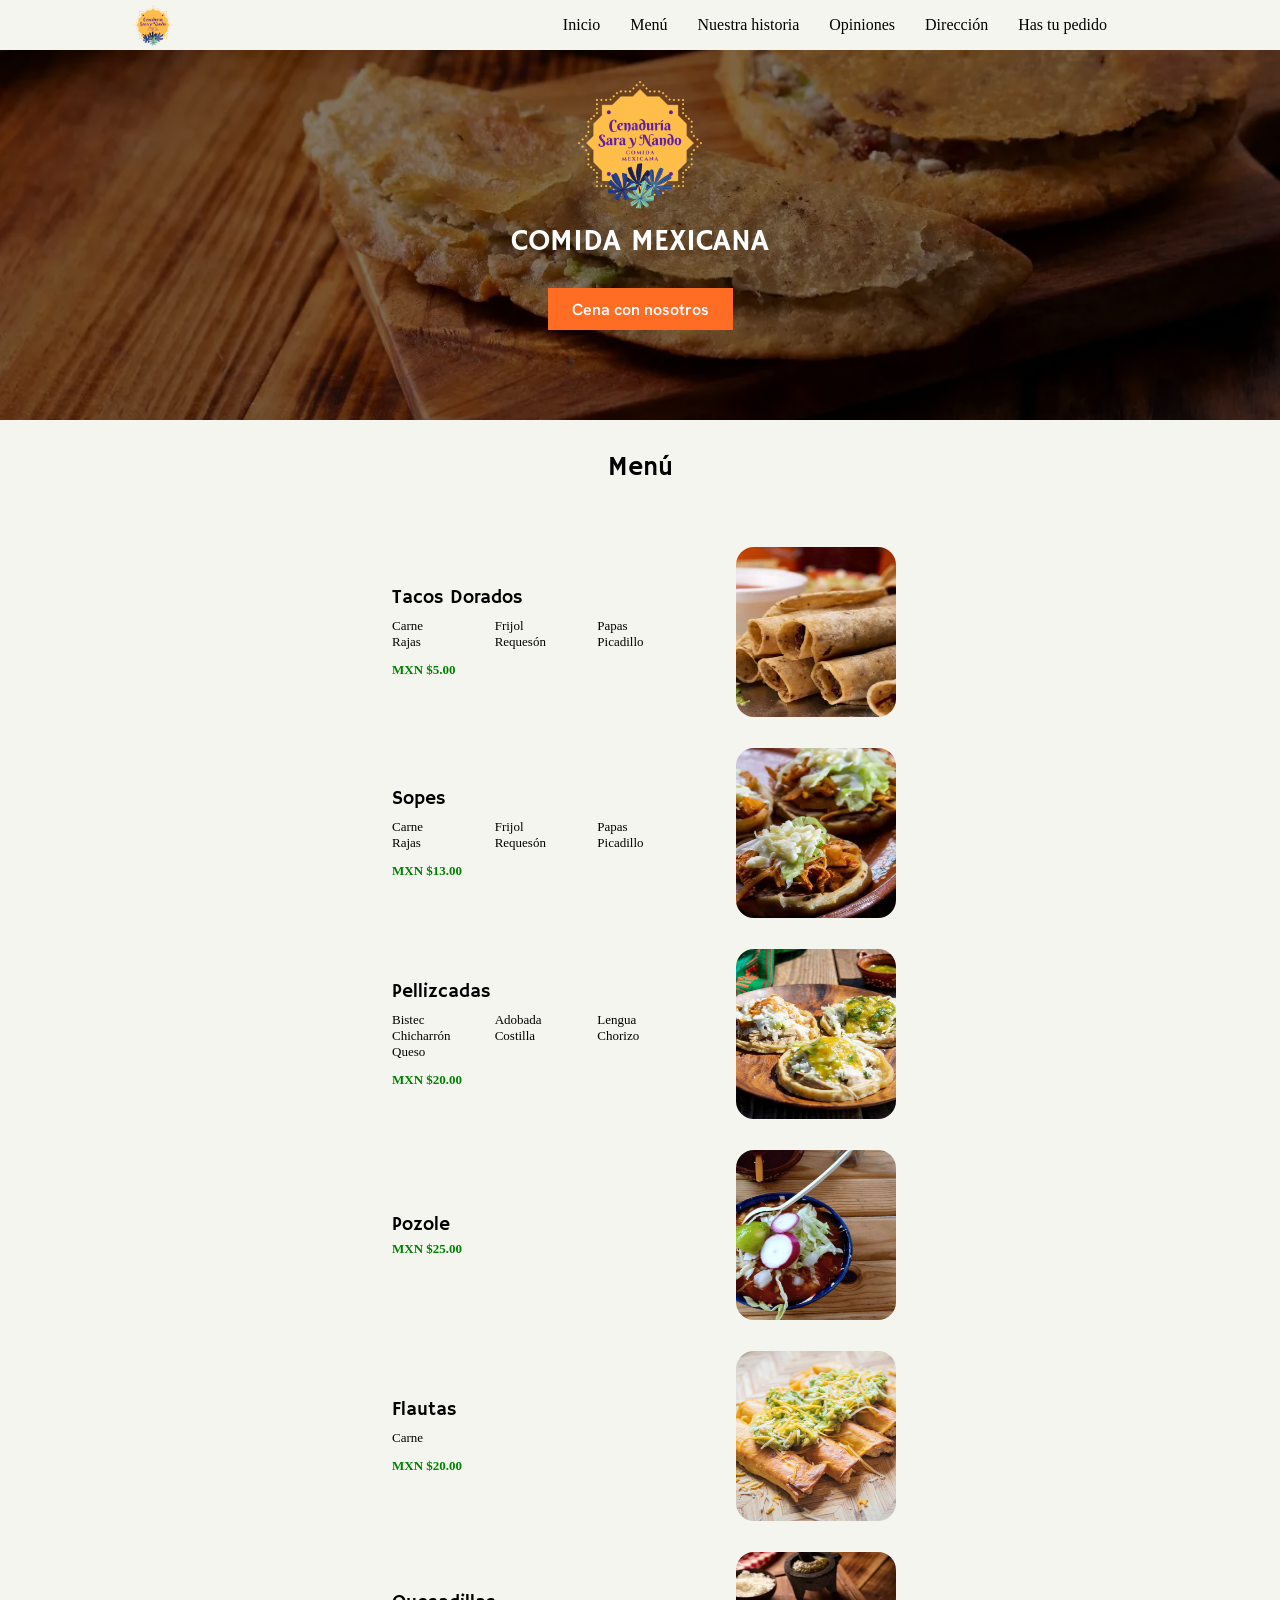
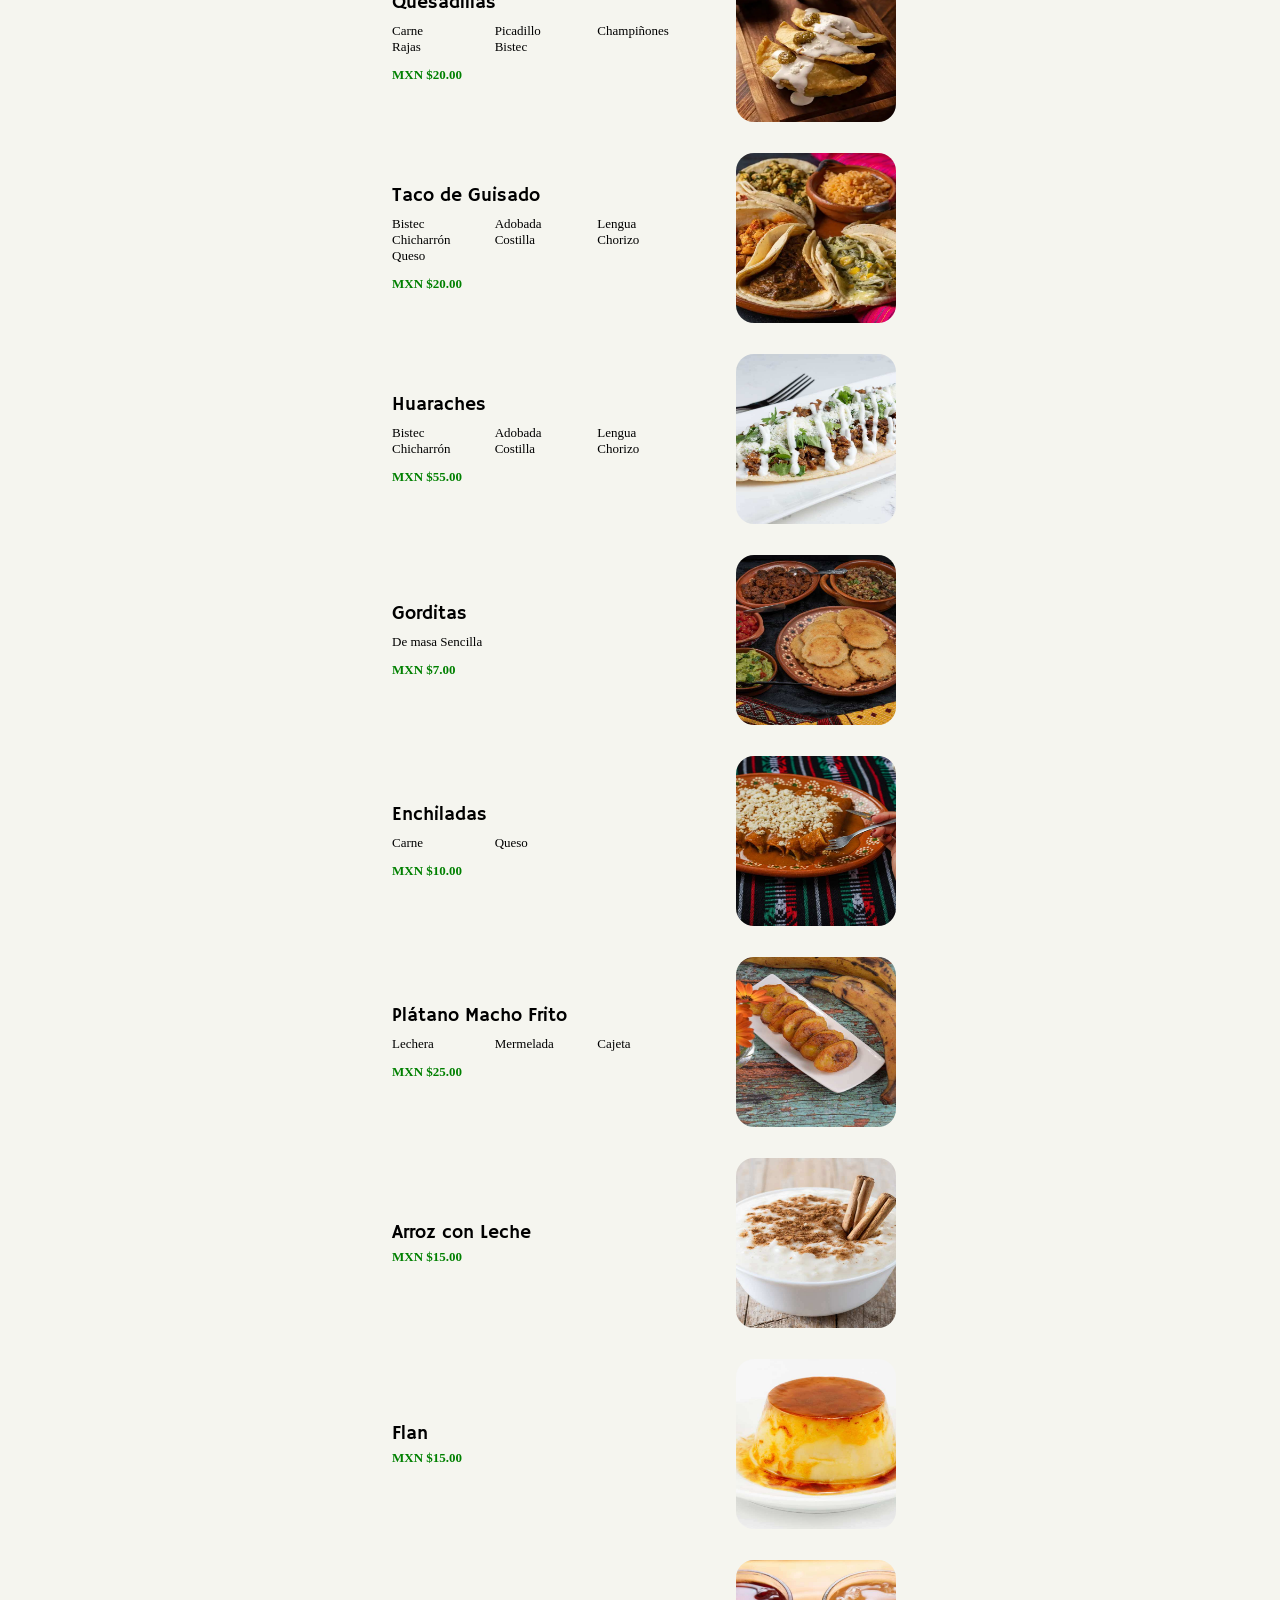
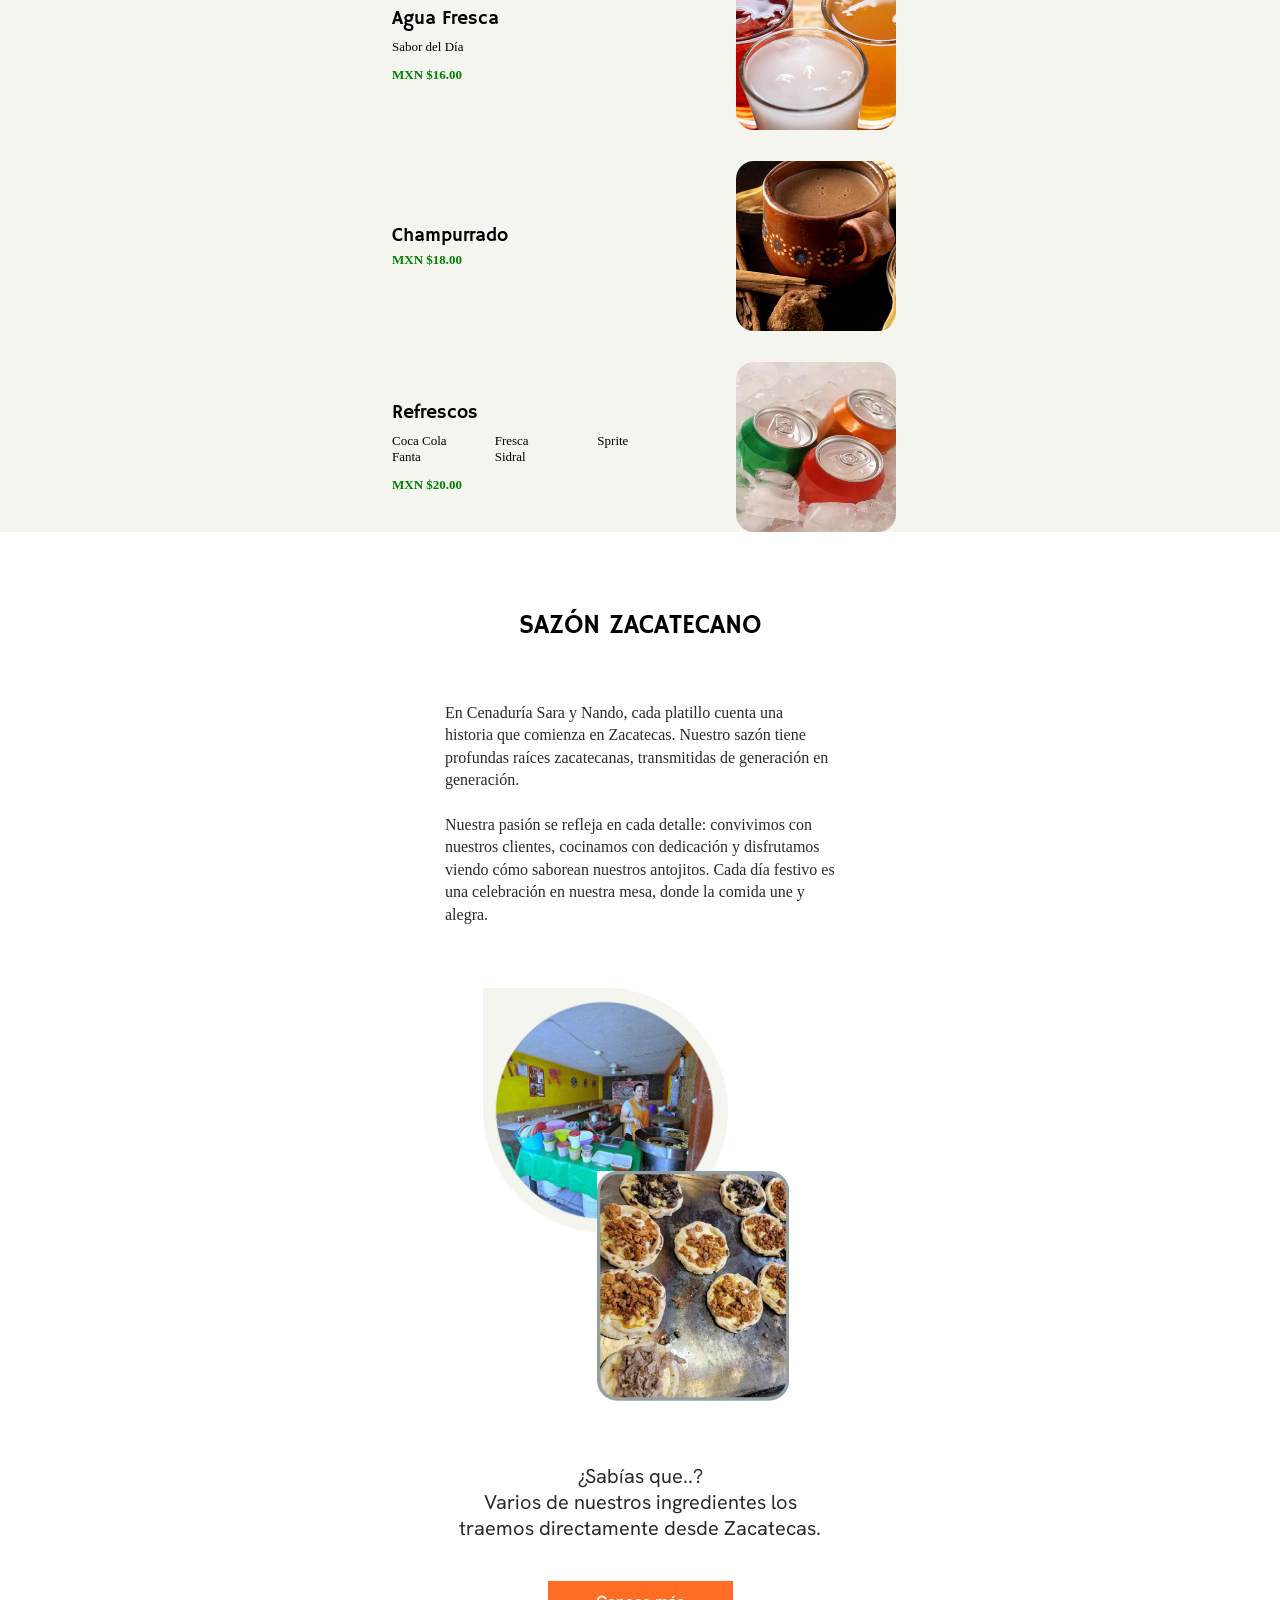
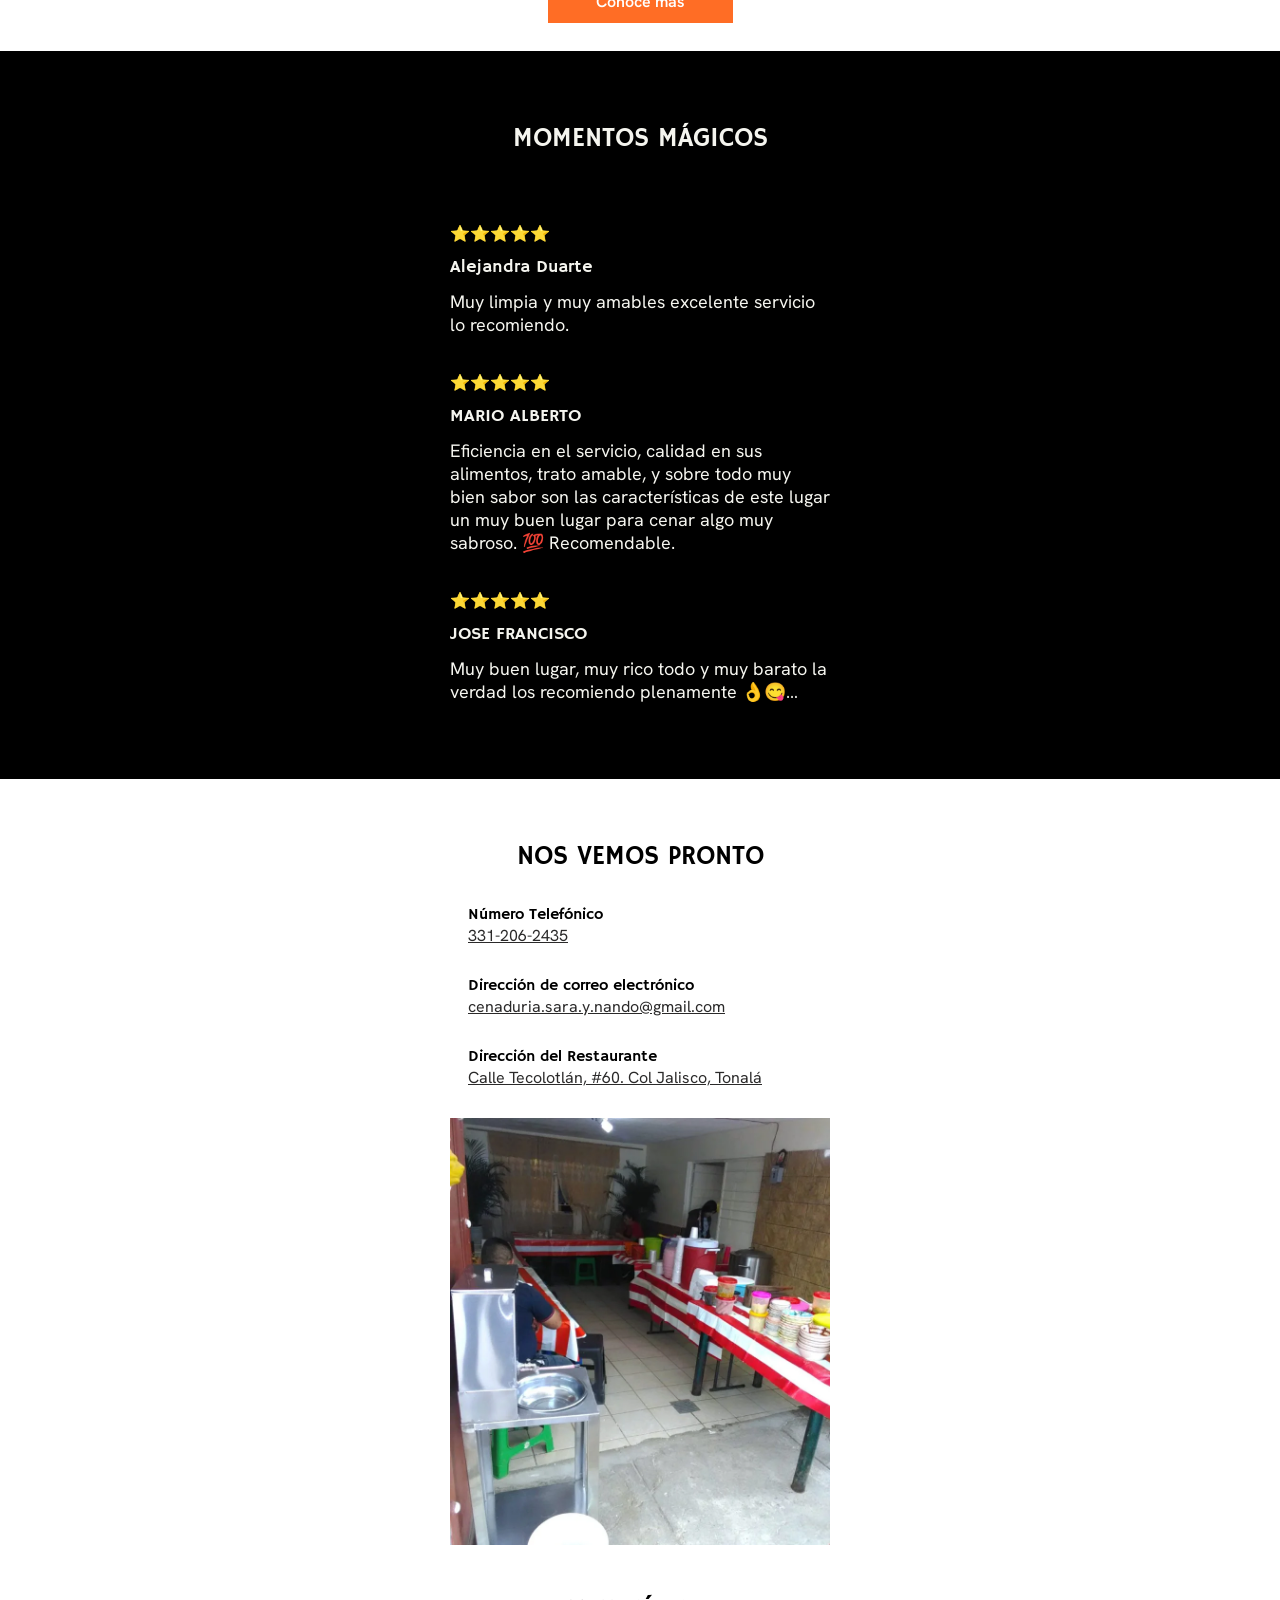
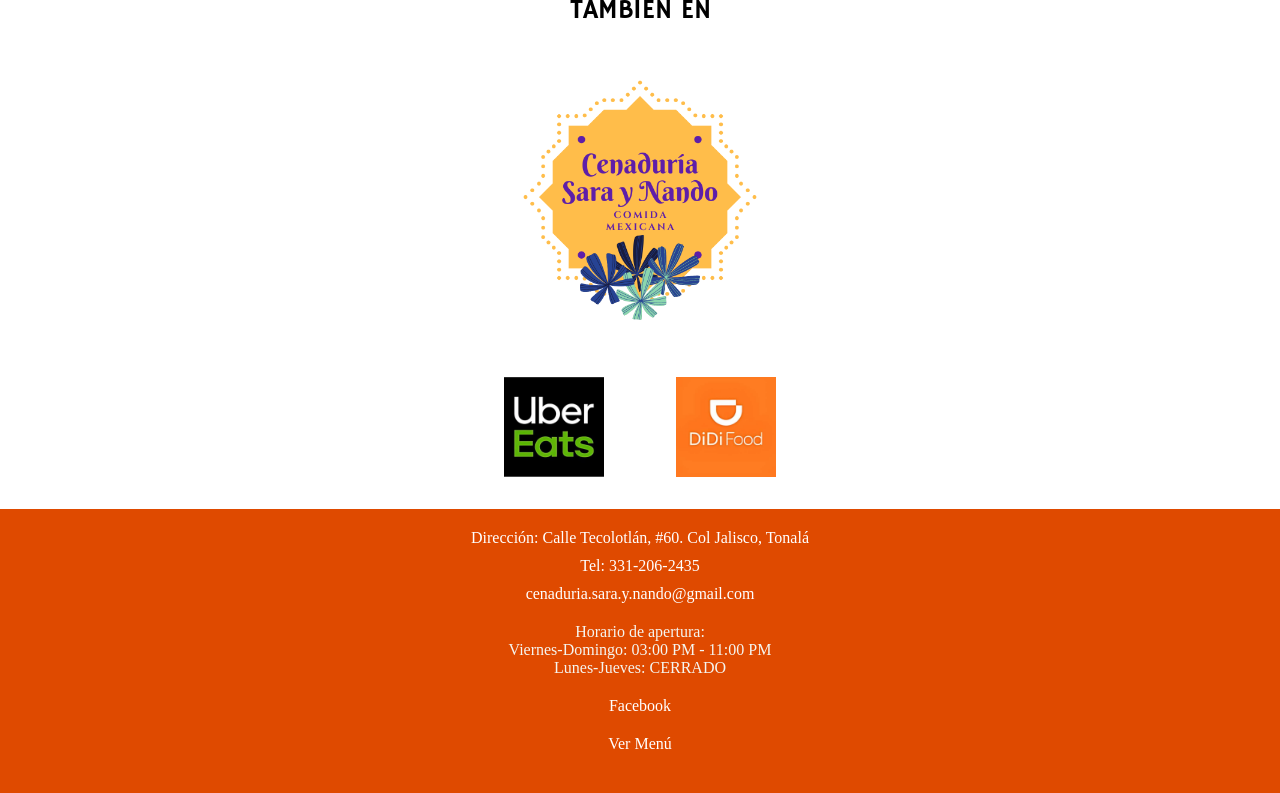
<file: index.html>
<!DOCTYPE html>
<html lang="es-MX">
  <head>
    <meta charset="UTF-8" />
    <meta name="viewport" content="width=device-width, initial-scale=1.0" />
    <meta name="description" content="Disfruta de la mejor comida mexicana en Cenaduría Sara y Nando. ¡Haz tu pedido en línea ahora!">
    <title>Cenaduría Sara y Nando</title>
    <link rel="stylesheet" href="./css/index.css" />
    <link rel="stylesheet" href="./css/large-screen.css" media="screen and (min-width: 701px)">
    <link rel="icon" href="./assets/logo-sin-fondo.ico" type="image/x-icon">
    <link rel="preload" as="image" href="./assets/JPG/fondo-principal.webp">
    <link rel="preconnect" href="https://fonts.googleapis.com">
    
  </head>
  <body>
    <header>
      <nav id="desktop-nav">
        <figure>
          <img id="ham-btn" src="./assets/menu.svg" alt="Menú de navegación" />
        </figure>
        <section id="desktop-nav-container">
          <figure class="logo-desktop">
            <a href="#main"><img src="./assets/PNG/logo-sin-fondo.png" alt="Logo de Cenaduría Sara y Nando"/></a>
          </figure>
          <div class="menu-desktop-container">
            <menu>
              <li><a href="#main">Inicio</a></li>
              <li><a href="#cards-menu-container">Menú</a></li>
              <li><a href="#about-us-section">Nuestra historia</a></li>
              <li><a href="#opinions-section">Opiniones</a></li>
              <li><a href="#seeYouSoon-section-id">Dirección</a></li>
              <li><a href="#delivery-section-id">Has tu pedido</a></li>
            </menu>
          </div>
        </section>
      
      </nav>
      <nav id="mobile-nav">
        <section id="drop-down-menu" class="inactive drop-down-menu">
          <figure class="logo">
            <img
              src="./assets/PNG/logo-sin-fondo.png"
              alt="Logo de Cenaduría Sara y Nando"
            />
          </figure>
          <div class="menu-content">
            <div>
              <menu>
                <li><a id="link-inicio" href="#main">Inicio</a></li>
                <li><a id="link-menu" href="#cards-menu-container">Menú</a></li>
                <li><a id="link-about-us" href="#about-us-section">Nuestra historia</a></li>
                <li><a id="link-rates" href="#opinions-section">Opiniones</a></li>
                <li><a id="link-direction" href="#seeYouSoon-section-id">Dirección</a></li>
                <li><a id="link-delivery" href="#delivery-section-id">Has tu pedido</a></li>
              </menu>
            </div>
            <div class="rate-us-container">
              <a href="https://www.bing.com/maps?q=cenaduria+sara+y+nando&FORM=HDRSC6&cp=20.680532%7E-103.257592&lvl=15.3" target="_blank">¡Califíquenos! 👍</a>
            </div>
          </div>
        </section>
      </nav>
    </header>
    <main>
      <section id="main" class="main-section">
        <div class="main-section-container">
          <img
            class="main-section-img"
            src="./assets/PNG/logo-sin-fondo.png"
            alt="Logo de Cenaduría Sara y Nando"
          />
          <h1 class="main-section-title">COMIDA MEXICANA</h1>
          
          <a href="https://www.ubereats.com/store/cenaduria-sara-y-nando/OI2ti3tSSXq_OIJmreAa1A?diningMode=DELIVERY&pl=[base64]&utm_source=instagram" target="_blank" class="button">Cena con nosotros</a>
        </div>
      </section>
      
        <section class="menu-container" id="cards-menu-container">
          <h2>Menú</h2>
          <div class="card">
            <div class="card-left-side">
              <p>Tacos Dorados</p>
              <ul>
                <li>Carne</li>
                <li>Frijol</li>
                <li>Papas</li>
                <li>Rajas</li>
                <li>Requesón</li>
                <li>Picadillo</li>
              </ul>
              <span>MXN $5.00</span>
            </div>
            <div class="card-right-side">
              <img src="./assets/JPG/tacos-dorados.webp" alt="imagen de Tacos Dorados" loading="lazy">
            </div>
          </div>
          <div class="card">
            <div class="card-left-side">
              <p>Sopes</p>
              <ul>
                <li>Carne</li>
                <li>Frijol</li>
                <li>Papas</li>
                <li>Rajas</li>
                <li>Requesón</li>
                <li>Picadillo</li>
              </ul>
              <span>MXN $13.00</span>
            </div>
            <div class="card-right-side">
              <img src="./assets/JPG/sopes.webp" alt="imagen de Sopes" loading="lazy">
            </div>
          </div>
          <div class="card">
            <div class="card-left-side">
              <p>Pellizcadas</p>
              <ul>
                <li>Bistec</li>
                <li>Adobada</li>
                <li>Lengua</li>
                <li>Chicharrón</li>
                <li>Costilla</li>
                <li>Chorizo</li>
                <li>Queso</li>
              </ul>
              <span>MXN $20.00</span>
            </div>
            <div class="card-right-side">
              <img src="./assets/JPG/pellizcadas.jpg" alt="imagen de Pellizcadas" loading="lazy">
            </div>
          </div>
          <div class="card">
            <div class="card-left-side">
              <p>Pozole</p>
              <span>MXN $25.00</span>
            </div>
            <div class="card-right-side">
              <img src="./assets/JPG/pozole.jpg" alt="imagen de Pozole" loading="lazy">
            </div>
          </div>
          <div class="card">
            <div class="card-left-side">
              <p>Flautas</p>
              <ul>
                <li>Carne</li>
              </ul>
              <span>MXN $20.00</span>
            </div>
            <div class="card-right-side">
              <img src="./assets/JPG/flautas.jpg" alt="imagen de Flautas" loading="lazy">
            </div>
          </div>
          <div class="card">
            <div class="card-left-side">
              <p>Quesadillas</p>
              <ul>
                <li>Carne</li>
                <li>Picadillo</li>
                <li>Champiñones</li>
                <li>Rajas</li>
                <li>Bistec</li>
              </ul>
              <span>MXN $20.00</span>
            </div>
            <div class="card-right-side">
              <img src="./assets/JPG/quesadillas.webp" alt="imagen de Quesadillas" loading="lazy">
            </div>
          </div>
          <div class="card">
            <div class="card-left-side">
              <p>Taco de Guisado</p>
              <ul>
                <li>Bistec</li>
                <li>Adobada</li>
                <li>Lengua</li>
                <li>Chicharrón</li>
                <li>Costilla</li>
                <li>Chorizo</li>
                <li>Queso</li>
              </ul>
              <span>MXN $20.00</span>
            </div>
            <div class="card-right-side">
              <img src="./assets/JPG/tacos-de-guisado.webp" alt="imagen de Taco de Guisado" loading="lazy">
            </div>
          </div>
          <div class="card">
            <div class="card-left-side">
              <p>Huaraches</p>
              <ul>
                <li>Bistec</li>
                <li>Adobada</li>
                <li>Lengua</li>
                <li>Chicharrón</li>
                <li>Costilla</li>
                <li>Chorizo</li>
              </ul>
              <span>MXN $55.00</span>
            </div>
            <div class="card-right-side">
              <img src="./assets/JPG/huaraches.jpg" alt="imagen de Huaraches" loading="lazy">
            </div>
          </div>
          <div class="card">
            <div class="card-left-side">
              <p>Gorditas</p>
              <ul>
                <li>De masa Sencilla</li>
              </ul>
              <span>MXN $7.00</span>
            </div>
            <div class="card-right-side">
              <img src="./assets/JPG/gorditas.jpg" alt="imagen de Gorditas" loading="lazy">
            </div>
          </div>
          <div class="card">
            <div class="card-left-side">
              <p>Enchiladas</p>
              <ul>
                <li>Carne</li>
                <li>Queso</li>
              </ul>
              <span>MXN $10.00</span>
            </div>
            <div class="card-right-side">
              <img src="./assets/JPG/enchiladas.jpg" alt="imagen de Enchiladas" loading="lazy">
            </div>
          </div>
          <div class="card">
            <div class="card-left-side">
              <p>Plátano Macho Frito</p>
              <ul>
                <li>Lechera</li>
                <li>Mermelada</li>
                <li>Cajeta</li>
              </ul>
              <span>MXN $25.00</span>
            </div>
            <div class="card-right-side">
              <img src="./assets/JPG/platano-macho.jpg" alt="imagen de Plátano Macho Frito" loading="lazy">
            </div>
          </div>
          <div class="card">
            <div class="card-left-side">
              <p>Arroz con Leche</p>
              <span>MXN $15.00</span>
            </div>
            <div class="card-right-side">
              <img src="./assets/JPG/arroz-con-leche.jpg" alt="imagen de Arroz con Leche" loading="lazy">
            </div>
          </div>
          <div class="card">
            <div class="card-left-side">
              <p>Flan</p>
              <span>MXN $15.00</span>
            </div>
            <div class="card-right-side">
              <img src="./assets/JPG/flan.jpg" alt="imagen de Flan" loading="lazy">
            </div>
          </div>
          <div class="card">
            <div class="card-left-side">
              <p>Agua Fresca</p>
              <ul>
                <li>Sabor del Día</li>
              </ul>
              <span>MXN $16.00</span>
            </div>
            <div class="card-right-side">
              <img src="./assets/JPG/agua-fresca.jpg" alt="imagen de Agua Fresca" loading="lazy">
            </div>
          </div>
          <div class="card">
            <div class="card-left-side">
              <p>Champurrado</p>
              <span>MXN $18.00</span>
            </div>
            <div class="card-right-side">
              <img src="./assets/JPG/atole.jpg" alt="imagen de Champurrado" loading="lazy">
            </div>
          </div>
          <div class="card">
            <div class="card-left-side">
              <p>Refrescos</p>
              <ul>
                <li>Coca Cola</li>
                <li>Fresca</li>
                <li>Sprite</li>
                <li>Fanta</li>
                <li>Sidral</li>
              </ul>
              <span>MXN $20.00</span>
            </div>
            <div class="card-right-side">
              <img src="./assets/JPG/refrescos.webp" alt="imagen de Refrescos" loading="lazy">
            </div>
          </div>
        </section>
        
        <section id="about-us-section" class="about-us info-section-content">
          <div class="about-us-text-container">
            <h2 class="about-us-title">SAZÓN ZACATECANO</h2>
            <p>
              En Cenaduría Sara y Nando, cada platillo cuenta una historia que comienza en Zacatecas. Nuestro sazón tiene profundas raíces zacatecanas, transmitidas de generación en generación. <br>

              <br>Nuestra pasión se refleja en cada detalle: convivimos con nuestros clientes, cocinamos con dedicación y disfrutamos viendo cómo saborean nuestros antojitos. Cada día festivo es una celebración en nuestra mesa, donde la comida une y alegra.
            </p>
          </div>
          <div class="images-container">
            <figure >
              <img class="cocinera" src="./assets/PNG/sara-marco.png" alt="imagen de la cocinera del restaurante" loading="lazy">
              <img class="comal" src="./assets/JPG/muchas-pellizcadas.webp" alt="Imagen de un comal lleno de pellizcadas de sabores" loading="lazy">
            </figure>
          </div>
          <div class="about-us-know-more">
            <p>¿Sabías que..?<br>
              Varios de nuestros ingredientes los traemos directamente desde Zacatecas.</p>
            <a href="./views/ourStory.html" class="button">Conoce más</a>
          </div>
        </section>
        <section id="opinions-section">
          <div class="title-container">
            <h2>MOMENTOS MÁGICOS</h2>
          </div>
          <div class="opinions-container">
            <div class="opinion-card">
              <span>⭐⭐⭐⭐⭐</span>
              <p class="opinion-own">
                Alejandra Duarte
              </p>
              <p class="opinion">
                Muy limpia y muy amables excelente servicio lo recomiendo.
              </p>
            </div>
            <div class="opinion-card">
              <span>⭐⭐⭐⭐⭐</span>
              <p class="opinion-own">
                MARIO ALBERTO
              </p>
              <p class="opinion">
                Eficiencia en el servicio, calidad en sus alimentos, trato amable, y sobre todo muy bien sabor son las características de este lugar un muy buen lugar para cenar algo muy sabroso. 💯 Recomendable.
              </p>
            </div>
            <div class="opinion-card">
              <span>⭐⭐⭐⭐⭐</span>
              <p class="opinion-own">
                JOSE FRANCISCO
              </p>
              <p class="opinion">
                Muy buen lugar, muy rico todo y muy barato la verdad los recomiendo plenamente 👌😋…
              </p>
            </div>
          </div>
        </section>
        <section id="seeYouSoon-section-id" class="seeYouSoon-section">
          <div class="seeYouSoon-content">
            <div class="seeYouSoon-title">
            <h2>NOS VEMOS PRONTO</h2>
            </div>
            <div class="seeYouSoon-data-container">
              <div class="seeYouSoon-content">
                <p>Número Telefónico</p>
                <a href="tel:+523312062435" aria-label="Llamar al número 331-206-2435">331-206-2435</a>
              </div>
              <div class="seeYouSoon-content">
                <p>Dirección de correo electrónico</p>
                <a href="mailto:cenaduria.sara.y.nando@gmail.com" aria-label="Enviar correo a cenaduria.sara.y.nando@gmail.com">cenaduria.sara.y.nando@gmail.com</a>
              </div>
              <div class="seeYouSoon-content">
                <p>Dirección del Restaurante</p>
                <a href="https://maps.app.goo.gl/JztrTj99JqebKVq89"    target="_blank" aria-label="Ver la dirección Calle Tecolotlán, #60. Col Jalisco, Tonalá en Google Maps">Calle Tecolotlán, #60. Col Jalisco, Tonalá</a>
              </div>
            </div>
            <figure>
              <img src="./assets/JPG/restaurant.webp" alt="Imagen de la vista del restaurante por fuera" loading="lazy">
            </figure>
          </div>
        </section>
        <section id="delivery-section-id" class="delivery-section">
          <h2>TAMBIÉN EN</h2>
          <figure class="delivery-section-logo-container">
              <img src="./assets/PNG/logo-sin-fondo.png" alt="Imagen del logo de Cenaduría Sara y Nando" loading="lazy">
          </figure>
          <figure class="delivery-section-apps-container">
              <a href="https://www.ubereats.com/store/cenaduria-sara-y-nando/OI2ti3tSSXq_OIJmreAa1A?diningMode=DELIVERY&pl=[base64]&utm_source=instagram" target="_blank"><img src="./assets/JPG/uber.webp" alt="Imagen del logo de Uber Eats" loading="lazy"></a>
              <a href="https://www.didi-food.com/es-MX/food/store/5764607688089272405/Cenadur%C3%ADa-Sara-y-Nando/?pl=[base64]%3D#" target="_blank"><img src="./assets/JPG/didi.webp" alt="Imagen del logo de DiDi Food" loading="lazy"></a>
          </figure>
      </section>
      </main>
      <footer>
        <div class="footer-contacto">
          <a href="https://maps.app.goo.gl/JztrTj99JqebKVq89" aria-label="Ver la dirección Calle Tecolotlán, #60. Col Jalisco, Tonalá en Google Maps">Dirección: Calle Tecolotlán, #60. Col Jalisco, Tonalá</a>
          <a href="tel:+523312062435" aria-label="Llamar al número 331-206-2435">Tel: 331-206-2435</a>
          <a href="mailto:cenaduria.sara.y.nando@gmail.com" target="_blank" aria-label="Enviar correo a cenaduria.sara.y.nando@gmail.com">cenaduria.sara.y.nando@gmail.com</a>
        </div>
        <div class="footer-horario">
          <p>Horario de apertura:</p>
          <p>Viernes-Domingo: 03:00 PM - 11:00 PM</p>
          <p>Lunes-Jueves: CERRADO</p>
        </div>
        <div class="footer-redes">
          <a href="https://www.facebook.com/cenaduriasaraynando" target="_blank">Facebook</a>
        </div>
        <div class="footer-menu">
          <a href="#cards-menu-container">Ver Menú</a>
        </div>
      </footer>
    <script src="./js/index.js" async></script>
  </body>
</html>
</file>
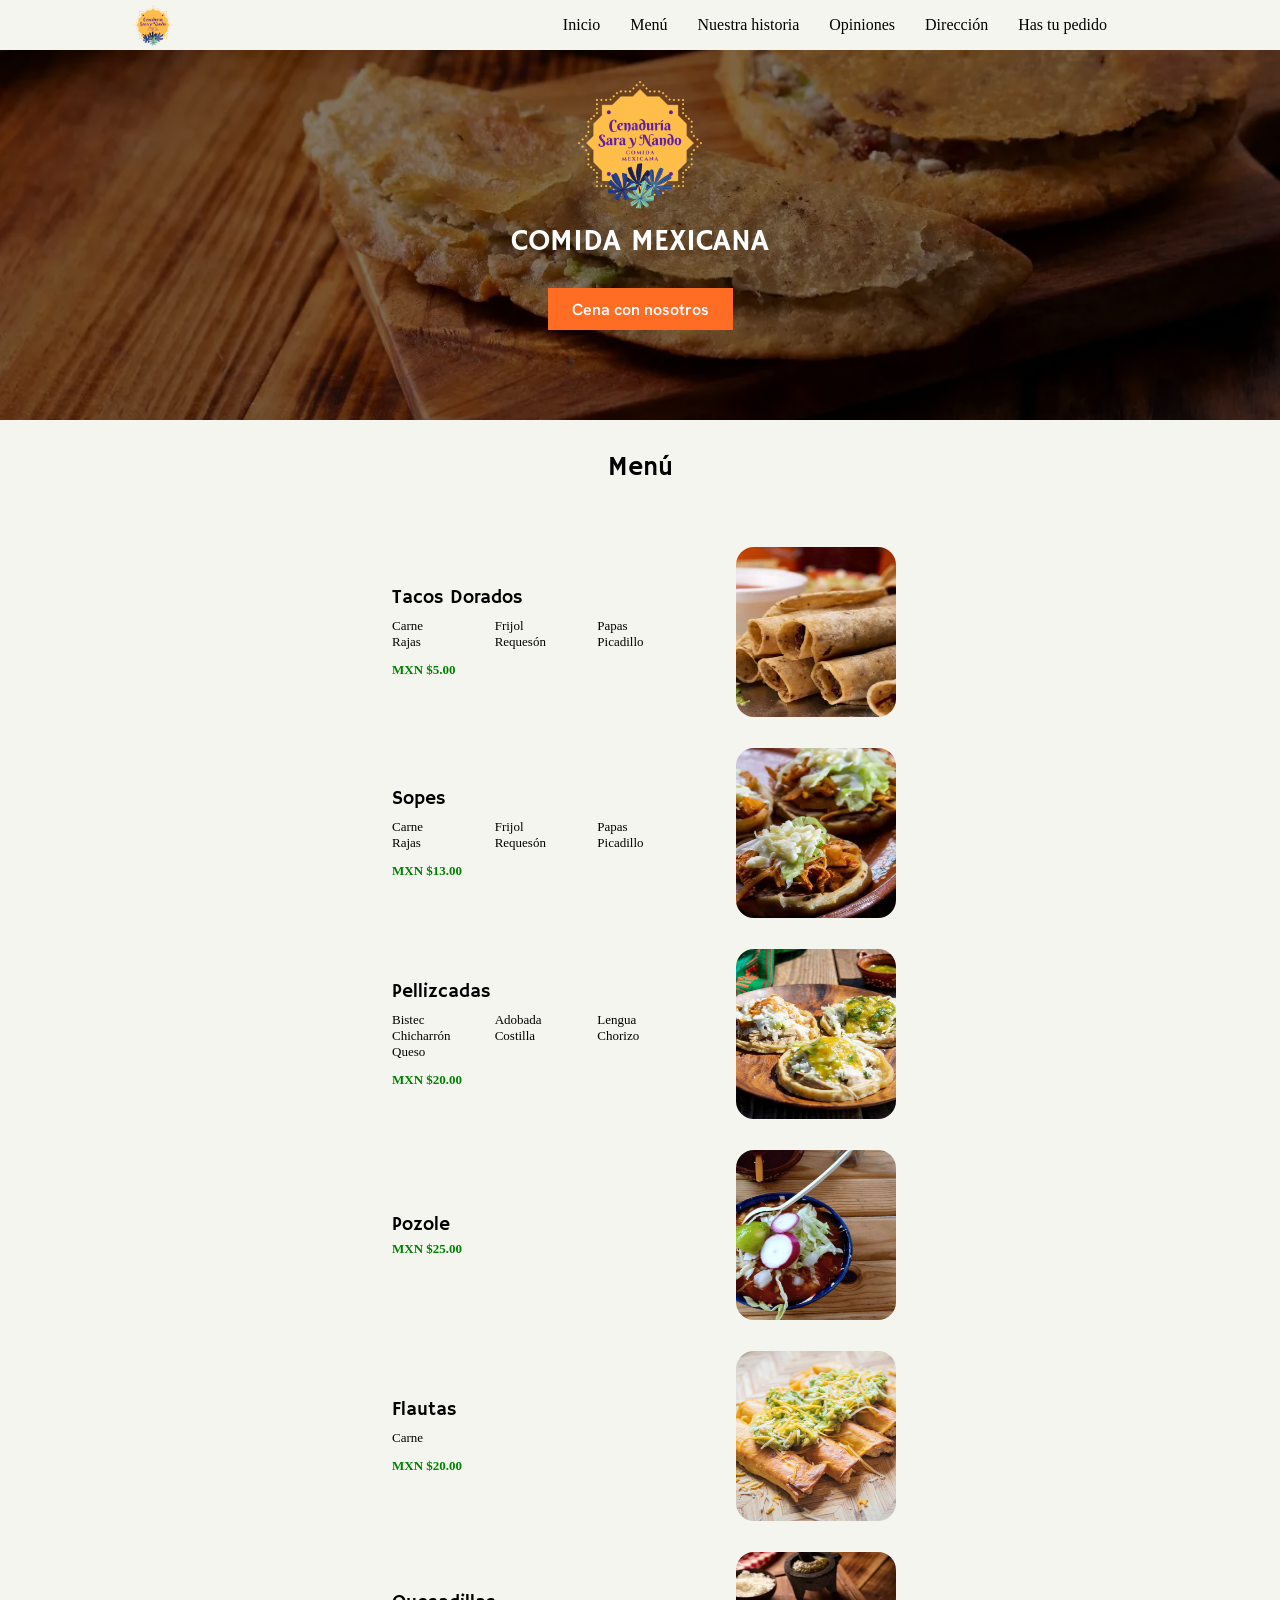
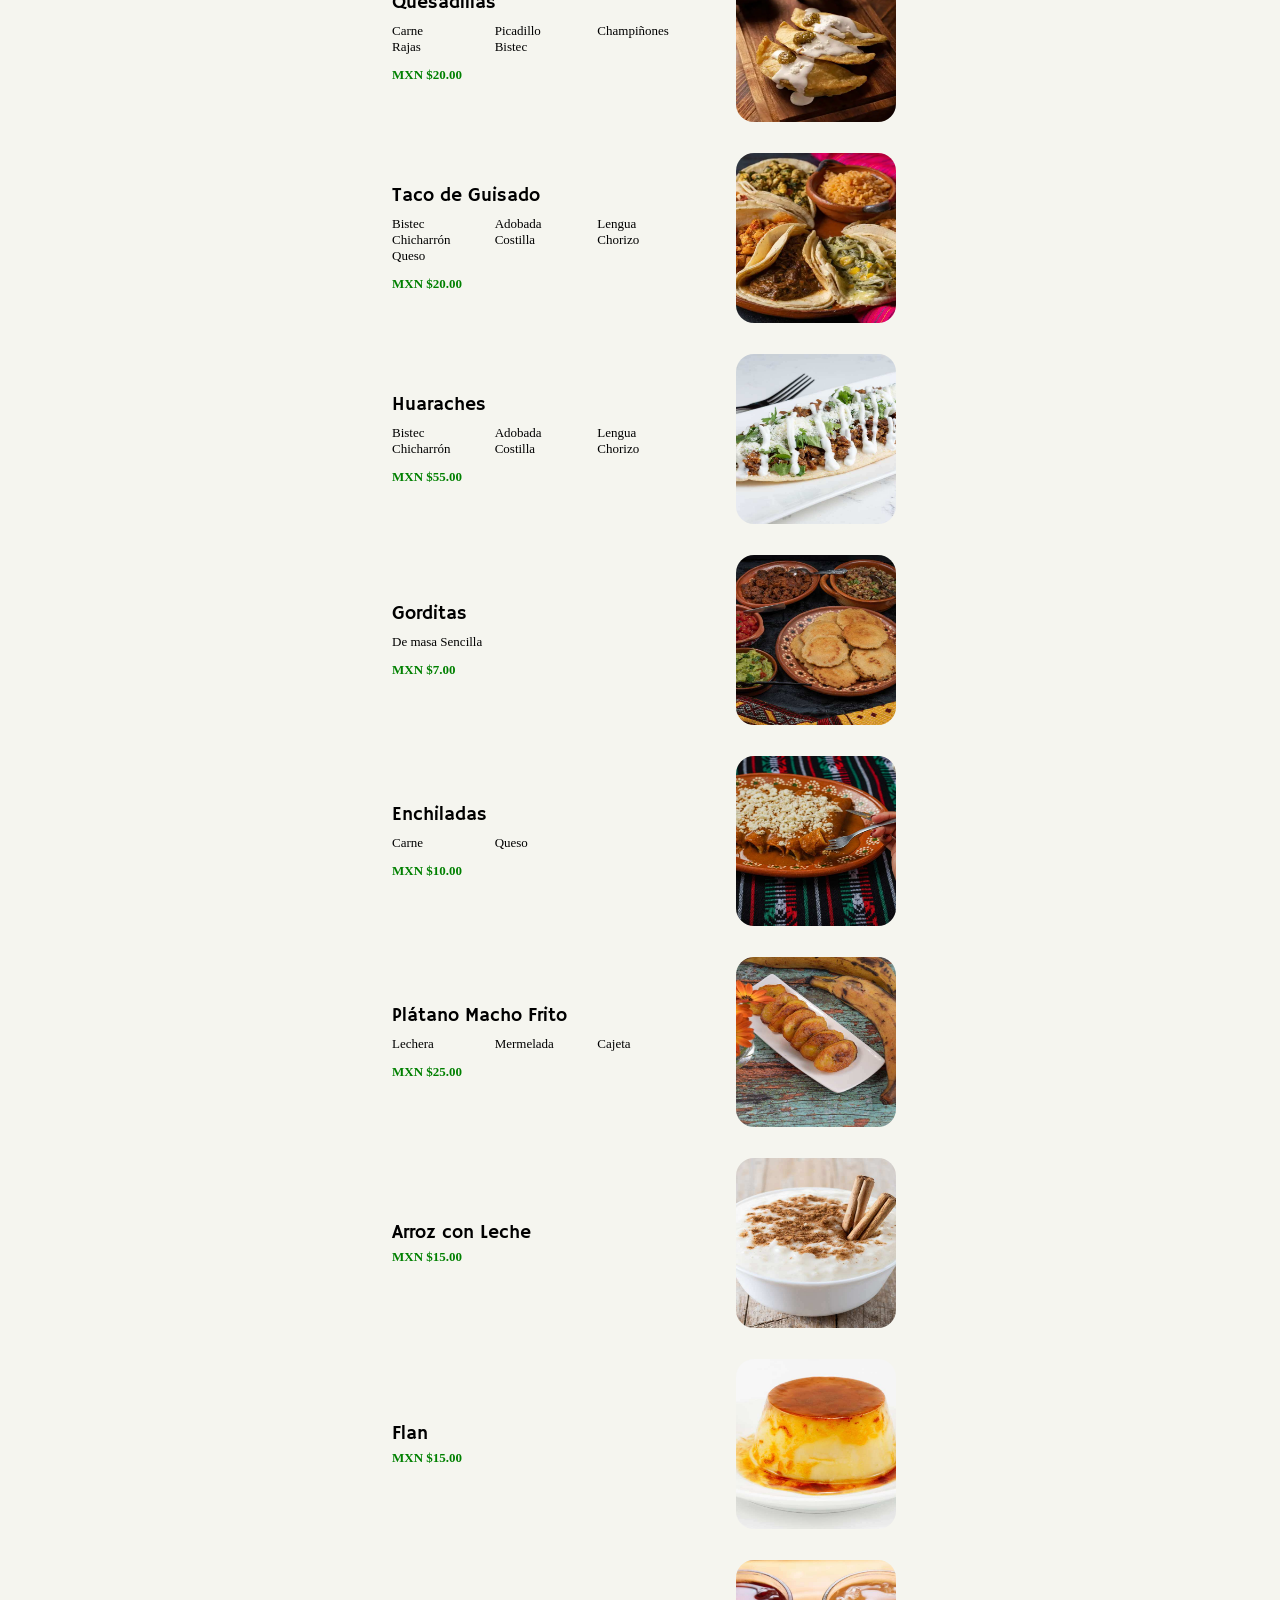
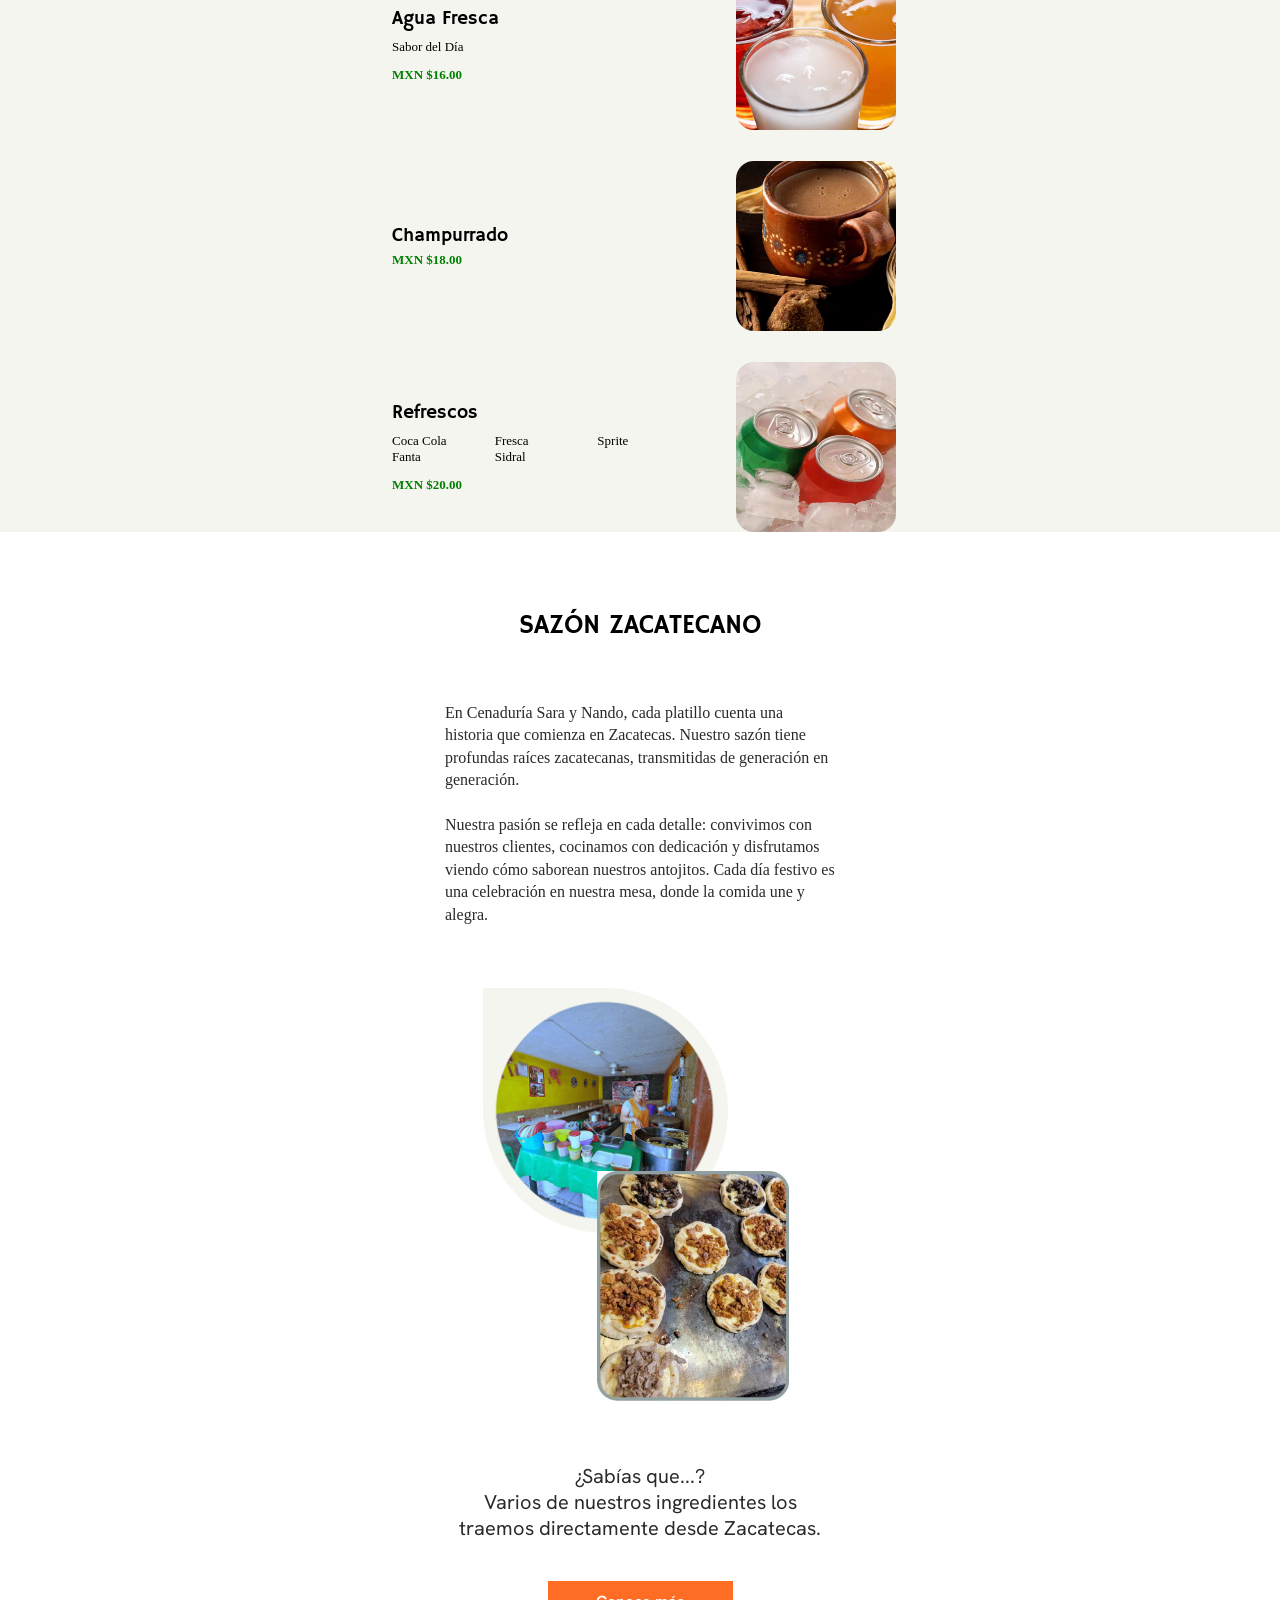
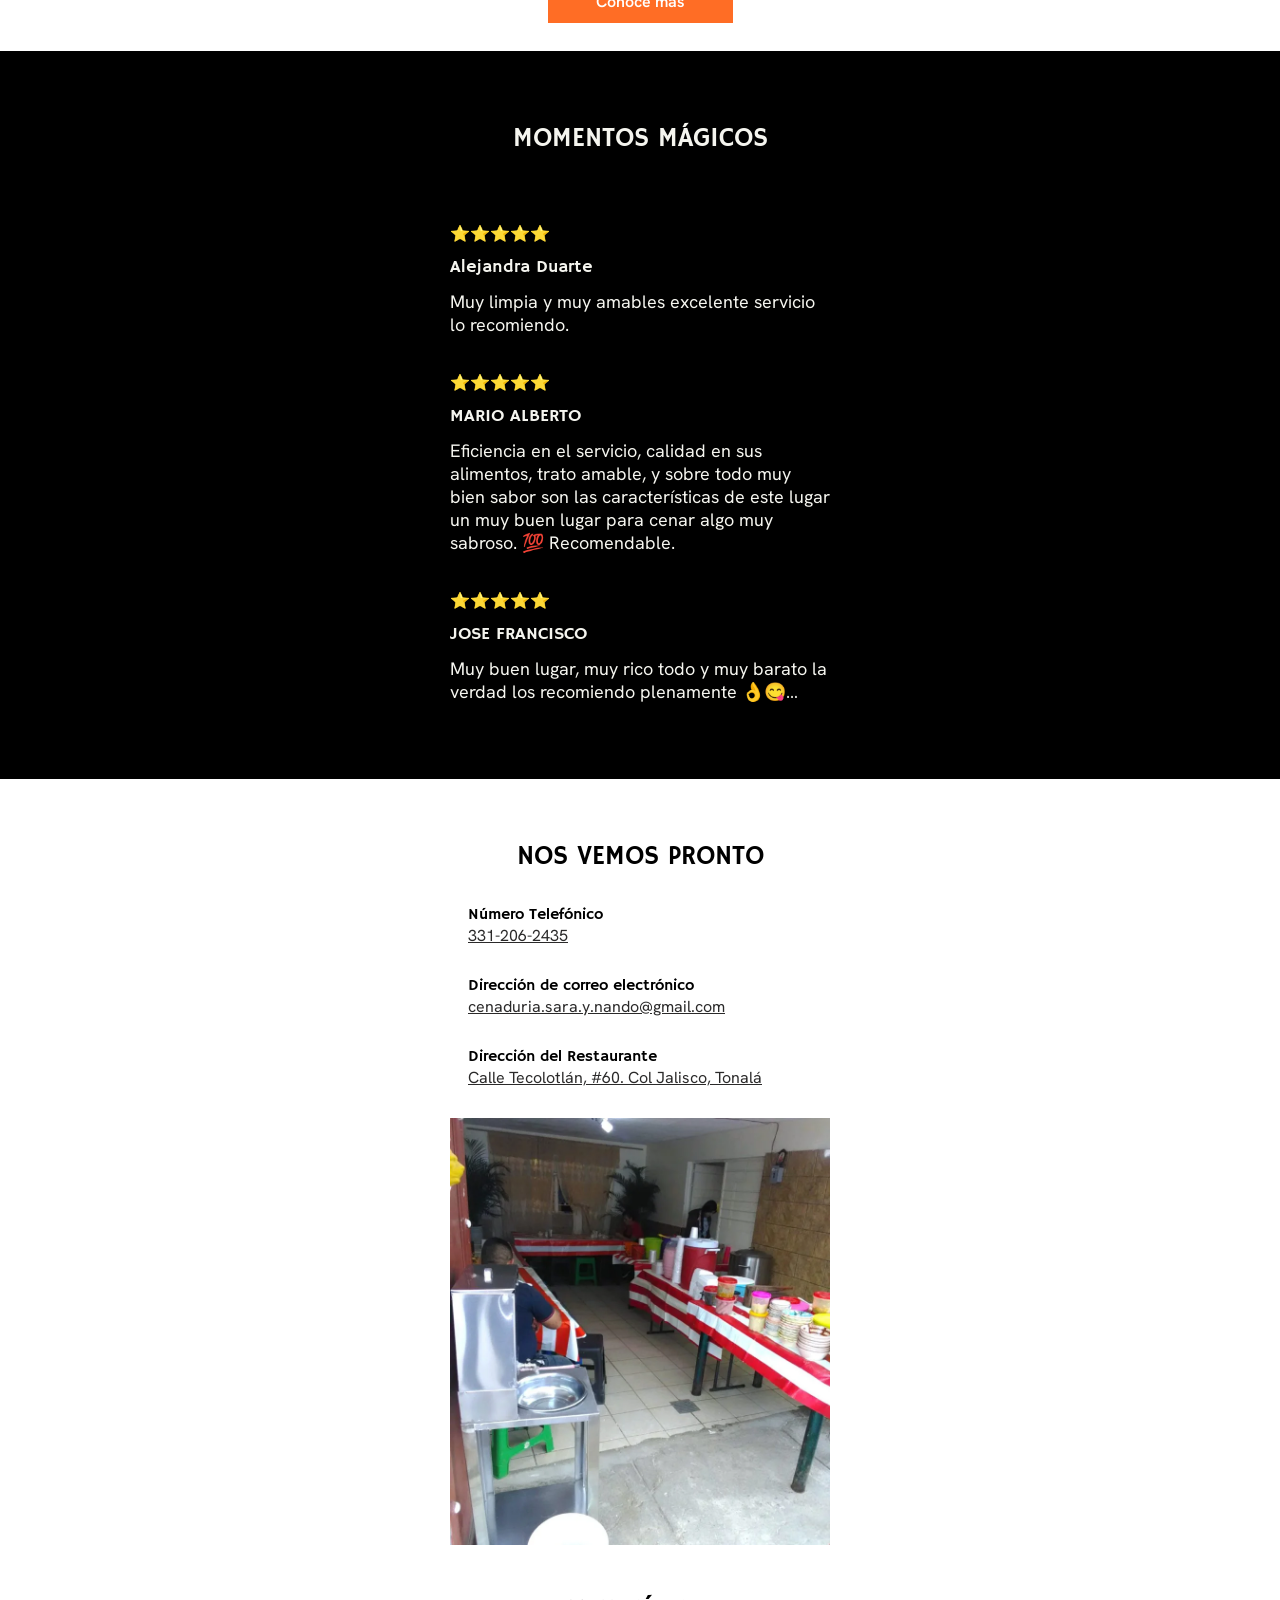
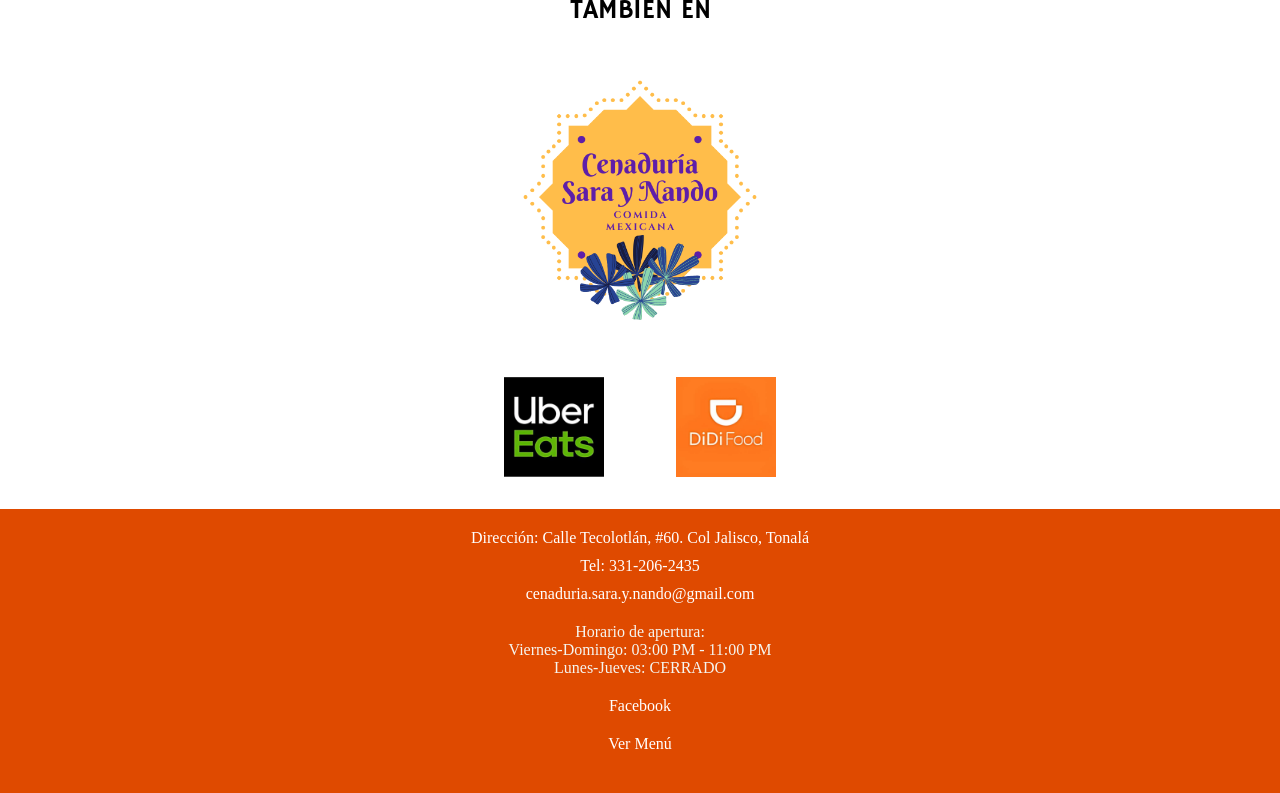
<file: views/index.html>
<!DOCTYPE html>
<html lang="es-MX">
  <head>
    <meta charset="UTF-8" />
    <meta name="viewport" content="width=device-width, initial-scale=1.0" />
    <meta name="description" content="Disfruta de la mejor comida mexicana en Cenaduría Sara y Nando. ¡Haz tu pedido en línea ahora!">
    <title>Cenaduría Sara y Nando</title>
    <link rel="stylesheet" href="../css/index.css" />
    <link rel="stylesheet" href="../css/large-screen.css" media="screen and (min-width: 701px)">
    <link rel="icon" href="../assets/logo-sin-fondo.ico" type="image/x-icon">
    <link rel="preload" as="image" href="../assets/JPG/fondo-principal.webp">
    <link rel="preconnect" href="https://fonts.googleapis.com">
    
  </head>
  <body>
    <header>
      <nav id="desktop-nav">
        <figure>
          <img id="ham-btn" src="../assets/menu.svg" alt="Menú de navegación" />
        </figure>
        <section id="desktop-nav-container">
          <figure class="logo-desktop">
            <a href="#main"><img src="../assets/PNG/logo-sin-fondo.png" alt="Logo de Cenaduría Sara y Nando"/></a>
          </figure>
          <div class="menu-desktop-container">
            <menu>
              <li><a href="#main">Inicio</a></li>
              <li><a href="#cards-menu-container">Menú</a></li>
              <li><a href="#about-us-section">Nuestra historia</a></li>
              <li><a href="#opinions-section">Opiniones</a></li>
              <li><a href="#seeYouSoon-section-id">Dirección</a></li>
              <li><a href="#delivery-section-id">Has tu pedido</a></li>
            </menu>
          </div>
        </section>
      
      </nav>
      <nav id="mobile-nav">
        <section id="drop-down-menu" class="inactive drop-down-menu">
          <figure class="logo">
            <img
              src="../assets/PNG/logo-sin-fondo.png"
              alt="Logo de Cenaduría Sara y Nando"
            />
          </figure>
          <div class="menu-content">
            <div>
              <menu>
                <li><a id="link-inicio" href="#main">Inicio</a></li>
                <li><a id="link-menu" href="#cards-menu-container">Menú</a></li>
                <li><a id="link-about-us" href="#about-us-section">Nuestra historia</a></li>
                <li><a id="link-rates" href="#opinions-section">Opiniones</a></li>
                <li><a id="link-direction" href="#seeYouSoon-section-id">Dirección</a></li>
                <li><a id="link-delivery" href="#delivery-section-id">Has tu pedido</a></li>
              </menu>
            </div>
            <div class="rate-us-container">
              <a href="https://www.bing.com/maps?q=cenaduria+sara+y+nando&FORM=HDRSC6&cp=20.680532%7E-103.257592&lvl=15.3" target="_blank">¡Califíquenos! 👍</a>
            </div>
          </div>
        </section>
      </nav>
    </header>
    <main>
      <section id="main" class="main-section">
        <div class="main-section-container">
          <img
            class="main-section-img"
            src="../assets/PNG/logo-sin-fondo.png"
            alt="Logo de Cenaduría Sara y Nando"
          />
          <h1 class="main-section-title">COMIDA MEXICANA</h1>
          
          <a href="https://www.ubereats.com/store/cenaduria-sara-y-nando/OI2ti3tSSXq_OIJmreAa1A?diningMode=DELIVERY&pl=[base64]&utm_source=instagram" target="_blank" class="button">Cena con nosotros</a>
        </div>
      </section>
      
        <section class="menu-container" id="cards-menu-container">
          <h2>Menú</h2>
          <div class="card">
            <div class="card-left-side">
              <p>Tacos Dorados</p>
              <ul>
                <li>Carne</li>
                <li>Frijol</li>
                <li>Papas</li>
                <li>Rajas</li>
                <li>Requesón</li>
                <li>Picadillo</li>
              </ul>
              <span>MXN $5.00</span>
            </div>
            <div class="card-right-side">
              <img src="../assets/JPG/tacos-dorados.webp" alt="imagen de Tacos Dorados" loading="lazy">
            </div>
          </div>
          <div class="card">
            <div class="card-left-side">
              <p>Sopes</p>
              <ul>
                <li>Carne</li>
                <li>Frijol</li>
                <li>Papas</li>
                <li>Rajas</li>
                <li>Requesón</li>
                <li>Picadillo</li>
              </ul>
              <span>MXN $13.00</span>
            </div>
            <div class="card-right-side">
              <img src="../assets/JPG/sopes.webp" alt="imagen de Sopes" loading="lazy">
            </div>
          </div>
          <div class="card">
            <div class="card-left-side">
              <p>Pellizcadas</p>
              <ul>
                <li>Bistec</li>
                <li>Adobada</li>
                <li>Lengua</li>
                <li>Chicharrón</li>
                <li>Costilla</li>
                <li>Chorizo</li>
                <li>Queso</li>
              </ul>
              <span>MXN $20.00</span>
            </div>
            <div class="card-right-side">
              <img src="../assets/JPG/pellizcadas.jpg" alt="imagen de Pellizcadas" loading="lazy">
            </div>
          </div>
          <div class="card">
            <div class="card-left-side">
              <p>Pozole</p>
              <span>MXN $25.00</span>
            </div>
            <div class="card-right-side">
              <img src="../assets/JPG/pozole.jpg" alt="imagen de Pozole" loading="lazy">
            </div>
          </div>
          <div class="card">
            <div class="card-left-side">
              <p>Flautas</p>
              <ul>
                <li>Carne</li>
              </ul>
              <span>MXN $20.00</span>
            </div>
            <div class="card-right-side">
              <img src="../assets/JPG/flautas.jpg" alt="imagen de Flautas" loading="lazy">
            </div>
          </div>
          <div class="card">
            <div class="card-left-side">
              <p>Quesadillas</p>
              <ul>
                <li>Carne</li>
                <li>Picadillo</li>
                <li>Champiñones</li>
                <li>Rajas</li>
                <li>Bistec</li>
              </ul>
              <span>MXN $20.00</span>
            </div>
            <div class="card-right-side">
              <img src="../assets/JPG/quesadillas.webp" alt="imagen de Quesadillas" loading="lazy">
            </div>
          </div>
          <div class="card">
            <div class="card-left-side">
              <p>Taco de Guisado</p>
              <ul>
                <li>Bistec</li>
                <li>Adobada</li>
                <li>Lengua</li>
                <li>Chicharrón</li>
                <li>Costilla</li>
                <li>Chorizo</li>
                <li>Queso</li>
              </ul>
              <span>MXN $20.00</span>
            </div>
            <div class="card-right-side">
              <img src="../assets/JPG/tacos-de-guisado.webp" alt="imagen de Taco de Guisado" loading="lazy">
            </div>
          </div>
          <div class="card">
            <div class="card-left-side">
              <p>Huaraches</p>
              <ul>
                <li>Bistec</li>
                <li>Adobada</li>
                <li>Lengua</li>
                <li>Chicharrón</li>
                <li>Costilla</li>
                <li>Chorizo</li>
              </ul>
              <span>MXN $55.00</span>
            </div>
            <div class="card-right-side">
              <img src="../assets/JPG/huaraches.jpg" alt="imagen de Huaraches" loading="lazy">
            </div>
          </div>
          <div class="card">
            <div class="card-left-side">
              <p>Gorditas</p>
              <ul>
                <li>De masa Sencilla</li>
              </ul>
              <span>MXN $7.00</span>
            </div>
            <div class="card-right-side">
              <img src="../assets/JPG/gorditas.jpg" alt="imagen de Gorditas" loading="lazy">
            </div>
          </div>
          <div class="card">
            <div class="card-left-side">
              <p>Enchiladas</p>
              <ul>
                <li>Carne</li>
                <li>Queso</li>
              </ul>
              <span>MXN $10.00</span>
            </div>
            <div class="card-right-side">
              <img src="../assets/JPG/enchiladas.jpg" alt="imagen de Enchiladas" loading="lazy">
            </div>
          </div>
          <div class="card">
            <div class="card-left-side">
              <p>Plátano Macho Frito</p>
              <ul>
                <li>Lechera</li>
                <li>Mermelada</li>
                <li>Cajeta</li>
              </ul>
              <span>MXN $25.00</span>
            </div>
            <div class="card-right-side">
              <img src="../assets/JPG/platano-macho.jpg" alt="imagen de Plátano Macho Frito" loading="lazy">
            </div>
          </div>
          <div class="card">
            <div class="card-left-side">
              <p>Arroz con Leche</p>
              <span>MXN $15.00</span>
            </div>
            <div class="card-right-side">
              <img src="../assets/JPG/arroz-con-leche.jpg" alt="imagen de Arroz con Leche" loading="lazy">
            </div>
          </div>
          <div class="card">
            <div class="card-left-side">
              <p>Flan</p>
              <span>MXN $15.00</span>
            </div>
            <div class="card-right-side">
              <img src="../assets/JPG/flan.jpg" alt="imagen de Flan" loading="lazy">
            </div>
          </div>
          <div class="card">
            <div class="card-left-side">
              <p>Agua Fresca</p>
              <ul>
                <li>Sabor del Día</li>
              </ul>
              <span>MXN $16.00</span>
            </div>
            <div class="card-right-side">
              <img src="../assets/JPG/agua-fresca.jpg" alt="imagen de Agua Fresca" loading="lazy">
            </div>
          </div>
          <div class="card">
            <div class="card-left-side">
              <p>Champurrado</p>
              <span>MXN $18.00</span>
            </div>
            <div class="card-right-side">
              <img src="../assets/JPG/atole.jpg" alt="imagen de Champurrado" loading="lazy">
            </div>
          </div>
          <div class="card">
            <div class="card-left-side">
              <p>Refrescos</p>
              <ul>
                <li>Coca Cola</li>
                <li>Fresca</li>
                <li>Sprite</li>
                <li>Fanta</li>
                <li>Sidral</li>
              </ul>
              <span>MXN $20.00</span>
            </div>
            <div class="card-right-side">
              <img src="../assets/JPG/refrescos.webp" alt="imagen de Refrescos" loading="lazy">
            </div>
          </div>
        </section>
        
        <section id="about-us-section" class="about-us info-section-content">
          <div class="about-us-text-container">
            <h2 class="about-us-title">SAZÓN ZACATECANO</h2>
            <p>
              En Cenaduría Sara y Nando, cada platillo cuenta una historia que comienza en Zacatecas. Nuestro sazón tiene profundas raíces zacatecanas, transmitidas de generación en generación. <br>

              <br>Nuestra pasión se refleja en cada detalle: convivimos con nuestros clientes, cocinamos con dedicación y disfrutamos viendo cómo saborean nuestros antojitos. Cada día festivo es una celebración en nuestra mesa, donde la comida une y alegra.
            </p>
          </div>
          <div class="images-container">
            <figure >
              <img class="cocinera" src="../assets/PNG/sara-marco.png" alt="imagen de la cocinera del restaurante" loading="lazy">
              <img class="comal" src="../assets/JPG/muchas-pellizcadas.webp" alt="Imagen de un comal lleno de pellizcadas de sabores" loading="lazy">
            </figure>
          </div>
          <div class="about-us-know-more">
            <p>¿Sabías que...?<br>
              Varios de nuestros ingredientes los traemos directamente desde Zacatecas.</p>
            <a href="../views/ourStory.html" class="button">Conoce más</a>
          </div>
        </section>
        <section id="opinions-section">
          <div class="title-container">
            <h2>MOMENTOS MÁGICOS</h2>
          </div>
          <div class="opinions-container">
            <div class="opinion-card">
              <span>⭐⭐⭐⭐⭐</span>
              <p class="opinion-own">
                Alejandra Duarte
              </p>
              <p class="opinion">
                Muy limpia y muy amables excelente servicio lo recomiendo.
              </p>
            </div>
            <div class="opinion-card">
              <span>⭐⭐⭐⭐⭐</span>
              <p class="opinion-own">
                MARIO ALBERTO
              </p>
              <p class="opinion">
                Eficiencia en el servicio, calidad en sus alimentos, trato amable, y sobre todo muy bien sabor son las características de este lugar un muy buen lugar para cenar algo muy sabroso. 💯 Recomendable.
              </p>
            </div>
            <div class="opinion-card">
              <span>⭐⭐⭐⭐⭐</span>
              <p class="opinion-own">
                JOSE FRANCISCO
              </p>
              <p class="opinion">
                Muy buen lugar, muy rico todo y muy barato la verdad los recomiendo plenamente 👌😋…
              </p>
            </div>
          </div>
        </section>
        <section id="seeYouSoon-section-id" class="seeYouSoon-section">
          <div class="seeYouSoon-content">
            <div class="seeYouSoon-title">
            <h2>NOS VEMOS PRONTO</h2>
            </div>
            <div class="seeYouSoon-data-container">
              <div class="seeYouSoon-content">
                <p>Número Telefónico</p>
                <a href="tel:+523312062435" aria-label="Llamar al número 331-206-2435">331-206-2435</a>
              </div>
              <div class="seeYouSoon-content">
                <p>Dirección de correo electrónico</p>
                <a href="mailto:cenaduria.sara.y.nando@gmail.com" aria-label="Enviar correo a cenaduria.sara.y.nando@gmail.com">cenaduria.sara.y.nando@gmail.com</a>
              </div>
              <div class="seeYouSoon-content">
                <p>Dirección del Restaurante</p>
                <a href="https://maps.app.goo.gl/JztrTj99JqebKVq89"    target="_blank" aria-label="Ver la dirección Calle Tecolotlán, #60. Col Jalisco, Tonalá en Google Maps">Calle Tecolotlán, #60. Col Jalisco, Tonalá</a>
              </div>
            </div>
            <figure>
              <img src="../assets/JPG/restaurant.webp" alt="Imagen de la vista del restaurante por fuera" loading="lazy">
            </figure>
          </div>
        </section>
        <section id="delivery-section-id" class="delivery-section">
          <h2>TAMBIÉN EN</h2>
          <figure class="delivery-section-logo-container">
              <img src="../assets/PNG/logo-sin-fondo.png" alt="Imagen del logo de Cenaduría Sara y Nando" loading="lazy">
          </figure>
          <figure class="delivery-section-apps-container">
              <a href="https://www.ubereats.com/store/cenaduria-sara-y-nando/OI2ti3tSSXq_OIJmreAa1A?diningMode=DELIVERY&pl=[base64]&utm_source=instagram" target="_blank"><img src="../assets/JPG/uber.webp" alt="Imagen del logo de Uber Eats" loading="lazy"></a>
              <a href="https://www.didi-food.com/es-MX/food/store/5764607688089272405/Cenadur%C3%ADa-Sara-y-Nando/?pl=[base64]%3D#" target="_blank"><img src="../assets/JPG/didi.webp" alt="Imagen del logo de DiDi Food" loading="lazy"></a>
          </figure>
      </section>
      </main>
      <footer>
        <div class="footer-contacto">
          <a href="https://maps.app.goo.gl/JztrTj99JqebKVq89" aria-label="Ver la dirección Calle Tecolotlán, #60. Col Jalisco, Tonalá en Google Maps">Dirección: Calle Tecolotlán, #60. Col Jalisco, Tonalá</a>
          <a href="tel:+523312062435" aria-label="Llamar al número 331-206-2435">Tel: 331-206-2435</a>
          <a href="mailto:cenaduria.sara.y.nando@gmail.com" target="_blank" aria-label="Enviar correo a cenaduria.sara.y.nando@gmail.com">cenaduria.sara.y.nando@gmail.com</a>
        </div>
        <div class="footer-horario">
          <p>Horario de apertura:</p>
          <p>Viernes-Domingo: 03:00 PM - 11:00 PM</p>
          <p>Lunes-Jueves: CERRADO</p>
        </div>
        <div class="footer-redes">
          <a href="https://www.facebook.com/cenaduriasaraynando" target="_blank">Facebook</a>
        </div>
        <div class="footer-menu">
          <a href="#cards-menu-container">Ver Menú</a>
        </div>
      </footer>
    <script src="../js/index.js" async></script>
  </body>
</html>
</file>
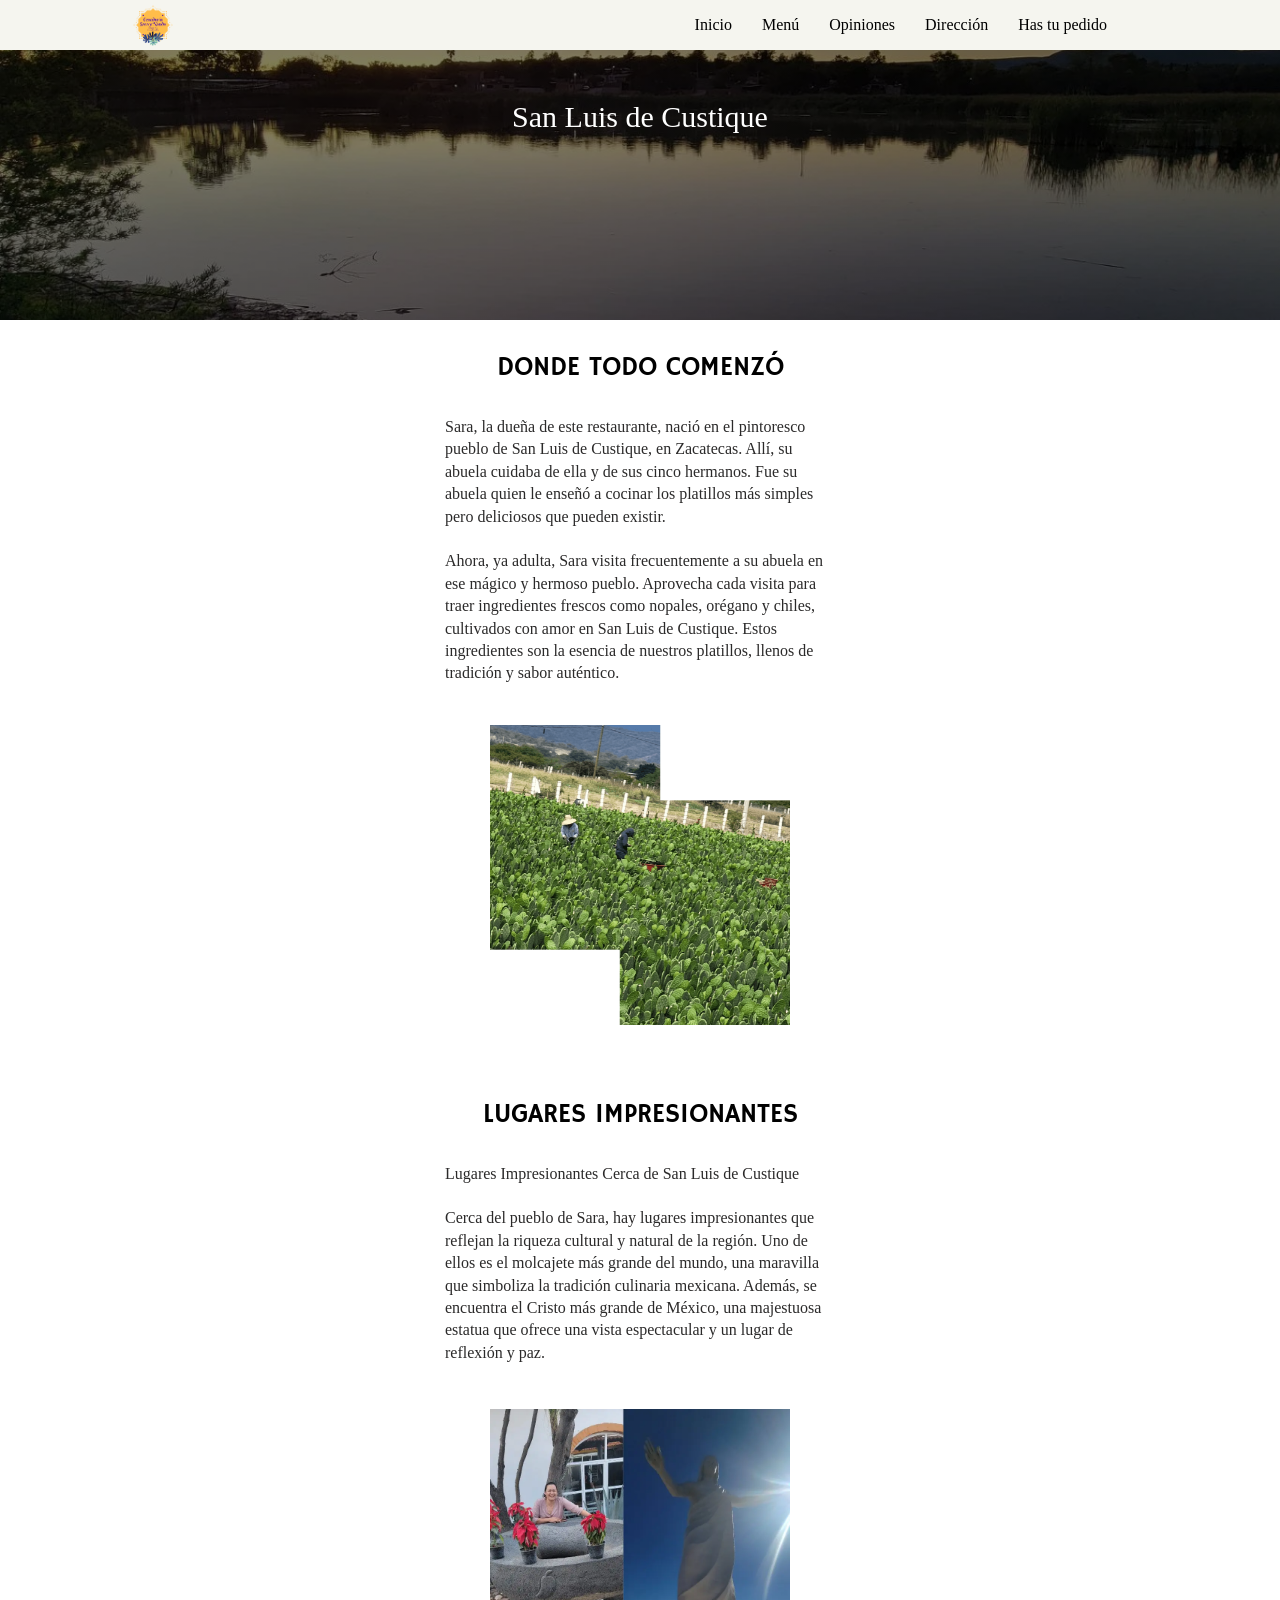
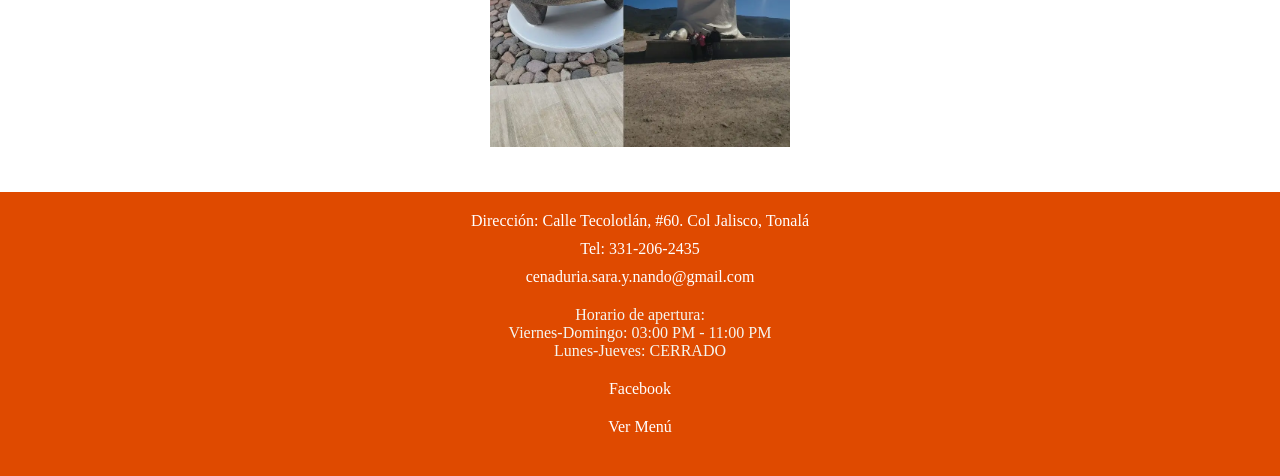
<file: views/ourStory.html>
<!DOCTYPE html>
<html lang="es-MX">
<head>
  <meta charset="UTF-8">
  <meta name="viewport" content="width=device-width, initial-scale=1.0">
  <meta name="description" content="Conoce sobre la historia del restaurante Cenaduría Sara y Nando">
  <link rel="icon" href="../assets/logo-sin-fondo.ico" type="image/x-icon">
  <link rel="stylesheet" href="../css/index.css">
  <link rel="stylesheet" href="../css/ourStory.css">
  <link rel="stylesheet" href="../css/large-screen.css" media="screen and (min-width: 701px)">
  <link rel="preload" as="image" href="../assets/JPG/san-luis-de-custique.webp">
</head>
  <title>Nuestra Historia</title>
</head>
<body>
  <header>
    <nav id="desktop-nav">
      <figure>
        <img id="ham-btn" src="../assets/menu.svg" alt="Menú de navegación" />
      </figure>
      <section id="desktop-nav-container">
        <figure class="logo-desktop">
          <a href="../index.html"><img
            src="../assets/PNG/logo-sin-fondo.png"
            alt="Logo de Cenaduría Sara y Nando"
          /></a>
        </figure>
        <div class="menu-desktop-container">
          <menu>
            <li><a href="../index.html">Inicio</a></li>
            <li><a href="../index.html#cards-menu-container">Menú</a></li>
            <li><a href="../index.html#opinions-section">Opiniones</a></li>
            <li><a href="../index.html#seeYouSoon-section-id">Dirección</a></li>
            <li><a href="../index.html#delivery-section-id">Has tu pedido</a></li>
          </menu>
        </div>
      </section>
    </nav>
    <nav id="mobile-nav">
      <section id="drop-down-menu" class="inactive drop-down-menu">
        <figure class="logo">
          <img
            src="../assets/PNG/logo-sin-fondo.png"
            alt="Logo de Cenaduría Sara y Nando"
          />
        </figure>
        <div class="menu-content">
          <div>
            <menu>
              <li><a href="../index.html">Inicio</a></li>
              <li><a id="link-beginnings" href="#beginnings">Nuestros inicios</a></li>
              <li><a id="link-amazing-places" href="#amazing">Lugares impresionantes</a></li>
              <li><a href="../index.html#cards-menu-container">Menú</a></li>
              <li><a href="../index.html#opinions-section">Opiniones</a></li>
              <li><a href="../index.html#seeYouSoon-section-id">Dirección</a></li>
              <li><a href="../index.html#delivery-section-id">Has tu pedido</a></li>
            </menu>
          </div>
          <div class="rate-us-container">
            <a href="https://www.bing.com/maps?q=cenaduria+sara+y+nando&FORM=HDRSC6&cp=20.680532%7E-103.257592&lvl=15.3" target="_blank">¡Califíquenos! 👍</a>
          </div>
        </div>
      </section>
    </nav>
  </header> 
  <main>
    <section class=" main-section-our-story">
      <h1>San Luis de Custique</h1>
    </section>
    <section id="beginnings" class="beginnings info-section-content"> 
      <div>
        <h2>DONDE TODO COMENZÓ</h2>
        <p>
          Sara, la dueña de este restaurante, nació en el pintoresco pueblo de San Luis de Custique, en Zacatecas. Allí, su abuela cuidaba de ella y de sus cinco hermanos. Fue su abuela quien le enseñó a cocinar los platillos más simples pero deliciosos que pueden existir. <br>

          <br> Ahora, ya adulta, Sara visita frecuentemente a su abuela en ese mágico y hermoso pueblo. Aprovecha cada visita para traer ingredientes frescos como nopales, orégano y chiles, cultivados con amor en San Luis de Custique. Estos ingredientes son la esencia de nuestros platillos, llenos de tradición y sabor auténtico.
        </p>
      </div>  
      <div>
        <img src="../assets/PNG/nopales.png" alt="imagen de personas cosechando nopales" loading="lazy">
      </div>
    </section>
    <section id="amazing" class="amazing-places-container info-section-content" >
      <div>
        <h2>LUGARES IMPRESIONANTES</h2>
        <p>
          Lugares Impresionantes Cerca de San Luis de Custique <br>
          <br> Cerca del pueblo de Sara, hay lugares impresionantes que reflejan la riqueza cultural y natural de la región. Uno de ellos es el molcajete más grande del mundo, una maravilla que simboliza la tradición culinaria mexicana. Además, se encuentra el Cristo más grande de México, una majestuosa estatua que ofrece una vista espectacular y un lugar de reflexión y paz.
        </p>
      </div>
      <div class="img-container">
        <img src="../assets/JPG/jesus-molcajete.webp" alt="imágenes juntas de Sara en el molcajete mas grande del mundo y otra en el Jesucristo de Tabasco" loading="lazy">
      </div>
    </section>
  </main>
  <footer>
    <div class="footer-contacto">
      <a href="https://maps.app.goo.gl/JztrTj99JqebKVq89" aria-label="Ver la dirección Calle Tecolotlán, #60. Col Jalisco, Tonalá en Google Maps">Dirección: Calle Tecolotlán, #60. Col Jalisco, Tonalá</a>
      <a href="tel:+523312062435" aria-label="Llamar al número 331-206-2435">Tel: 331-206-2435</a>
      <a href="mailto:cenaduria.sara.y.nando@gmail.com" target="_blank" aria-label="Enviar correo a cenaduria.sara.y.nando@gmail.com">cenaduria.sara.y.nando@gmail.com</a>
    </div>
    <div class="footer-horario">
      <p>Horario de apertura:</p>
      <p>Viernes-Domingo: 03:00 PM - 11:00 PM</p>
      <p>Lunes-Jueves: CERRADO</p>
    </div>
    <div class="footer-redes">
      <a href="https://www.facebook.com/cenaduriasaraynando" target="_blank">Facebook</a>
    </div>
    <div class="footer-menu">
      <a href="#cards-menu-container">Ver Menú</a>
    </div>
  </footer>
  <script src="../js/index.js"></script>
</body>
</html>
</file>
<file: css/index.css>
@import url('https://fonts.googleapis.com/css2?family=Hammersmith+One&family=Hanken+Grotesk:ital,wght@0,100..900;1,100..900&family=Roboto:ital,wght@0,100;0,300;0,400;0,500;0,700;0,900;1,100;1,300;1,400;1,500;1,700;1,900&family=Vollkorn:ital,wght@0,400..900;1,400..900&display=swap');

:root {
  --orange: #FF6D25;
  --pastel-yellow: #FFBD4A;
  --soft-black: #2B2A2A;
  --just-black: #000000;
  --pastel-pink: #FFF2F2;
  --pastel-green: #F5F5EF;
  --white: #FFFFFF;
  --main-font: "Hammersmith One", sans-serif;
  --secondary-font: font-family: "Roboto", sans-serif;
  --tertiary-font: font-family: "Vollkorn", serif;
  --catenary-font: "Hanken Grotesk", sans-serif;
}

* {
  padding: 0;
  margin: 0;
  box-sizing: border-box;
}

html {
  font-size: 62.5%;
}

.inactive {
  display: none;
}

#desktop-nav-container {
  display: none;
}

header {
  position: fixed;
  z-index: 0;
}

#mobile-nav {
  position: absolute;
  display: flex;
  top: 50px;
  left: calc(100vw - 300px);
  width: 300px;
  height: 95vh;
}

#mobile-nav .drop-down-menu {
  width: 300px;
  height: 95vh;
  font-size: 1.6rem;
  font-family: var(--main-font);
  line-height: 44px;
  background-color: var(--pastel-pink);
}

.drop-down-menu .logo {
  display: flex;
  justify-content: center;
  margin: 8px 0 16px 0;
}

.drop-down-menu img {
  width: 80px;
}

#mobile-nav .drop-down-menu .menu-content {
  display: flex;
  flex-direction: column;
  justify-content: space-between;
  height: 80vh;
}

.drop-down-menu .menu-content menu {
  margin-left: 16px;
}

.drop-down-menu .menu-content li {
  list-style: none;
}

.menu-content li a {
  text-decoration: none;
  color: var(--soft-black);
  cursor: pointer;
}

.rate-us-container {
  width: 100%;
  height: 20px;
  margin-bottom: 85px;
  text-align: center;
}

.rate-us-container a {
  text-decoration: none;
  color: green;
  cursor: pointer;
}

#desktop-nav {
  display: flex;
  justify-content: end;
  width: 100vw;
  height: 10vh;
}

#desktop-nav figure {
  height: 10vh;
}

#desktop-nav #ham-btn {
  position: relative;
  margin: 4px 18px 0 0;
  width: 45px;
}

.main-section {
  width: 100vw;
  height: 420px;
  background-image: linear-gradient(rgba(0, 0, 0, 0.5), rgba(0, 0, 0, 0.5)), url("../assets/JPG/fondo-principal.webp");
  background-size: cover;
  background-position: center;

}

.main-section .main-section-container {
  display: flex;
  flex-direction: column;
  width: 100%;
  height: 100%;
  justify-content: start;
  align-items: center;
}

.main-section-container .main-section-img {
  margin-top: 7vh;
  width: 160px;
}

.main-section-container .main-section-title {
  font-size: 3rem;
  color: var(--white);
  font-weight: 500;
  font-family: var(--main-font);
}

.button {
  display: flex;
  justify-content: center;
  align-items: center;
  margin: 28px 0;
  width: 185px;
  height: 42px;
  color: var(--white);
  background-color: var(--orange);
  font-family: var(--catenary-font);
  font-size: 1.6rem;
  font-weight: 600;
  text-decoration: none;
  cursor: pointer;
  z-index: 10;
}

/* Menú cards section */
.menu-container {
  display: flex;
  flex-direction: column;
  width: 100Vw;
  height: 100%;
  justify-content: center;
  align-items: center;
  background-color: var(--pastel-green);
}

h2 {
  margin: 32px 0;
  text-align: center;
  font-family: var(--main-font);
  font-size: 2.6rem;
  font-weight: 400;
}

.card {
  display: grid;
  grid-template-columns: minmax(220px, 340px) minmax(130px, 200px);
  margin: 16px 0 0 12px;
  height: 185px;
}

.card .card-left-side {
  display: flex;
  flex-direction: column;
  justify-content: center;
  margin: 0 16px;
}

.card .card-left-side p {
  font-family: var(--main-font);
  font-size: 1.9rem;
  font-weight: 500;
  ;
}

.card .card-left-side ul {
  margin: 4px 0px;
  padding: 4px 0;
  display: grid;
  grid-template-columns: 1fr 1fr 1fr;

}

.card .card-left-side li {
  font-size: 1.3rem;
  text-decoration: none;
  list-style: none;
}

.card .card-left-side span {
  margin-top: 4px;
  font-size: 1.3rem;
  font-weight: 600;
  color: green;
}

.card .card-right-side {
  display: flex;
  justify-content: center;
  align-items: center;
}

.card .card-right-side img {
  width: 80%;
  max-width: 170px;
  height: 85%;
  border-radius: 18px;
}

/* about us section */

.about-us {
  margin-top: 36px;
  width: 100%;
}

.about-us .images-container {
  display: flex;
  justify-content: center;
  width: 100%;
}

.about-us figure {
  margin: 45px 0 80px 0;
  width: 350px;
  max-width: 500px;
  height: 400px;
  position: relative;
}

.about-us figure .cocinera {
  width: 70%;
  height: 70%;
  right: 25%;
  position: absolute;
  object-fit: contain;
}

.about-us figure .comal {
  width: 60%;
  height: 60%;
  top: 50%;
  left: 35%;
  position: absolute;
  object-fit: contain;
}

.info-section-content {
  width: 100%;
  height: 100%;
  display: flex;
  flex-direction: column;
  align-items: center;
}

.about-us-text-container h2 {
  padding: 10px 8px 28px 8px;
  font-family: var(--main-font);
  font-size: 2.6rem;
  font-weight: 400;
}

.about-us-text-container p {
  max-width: 390px;
  margin: 0 10px 0 10px;
  font-family: var(--tertiary-font);
  font-size: 1.6rem;
  line-height: 1.4;
  color: var(--soft-black);
}

.about-us-know-more {
  display: flex;
  flex-direction: column;
  align-items: center;
  width: 100%;
}

.about-us-know-more p {
  max-width: 390px;
  padding: 12px;
  text-align: center;
  color: var(--soft-black);
  font-family: var(--catenary-font);
  font-size: 2rem;
}

/* Opinions section */

#opinions-section {
  display: flex;
  flex-direction: column;
  justify-content: center;
  align-items: center;
  padding: 40px 18px;
  width: 100%;
  height: 100%;
  color: var(--pastel-green);
  background-color: var(--just-black);
}

.opinion-card {
  max-width: 380px;
  height: 100%;
  margin: 36px 20px;
  font-size: 1.8rem;
}

.opinion-card span {
  font-size: 1.6rem;
}

.opinion-own {
  margin: 12px 0;
  font-family: var(--main-font);
  font-weight: 500;
}

.opinion {
  font-family: var(--catenary-font);
}

/* Nos vemos pronto section */

.seeYouSoon-section {
  display: flex;
  flex-direction: column;
  align-items: center;
  width: 100%;
  height: 100%;
}

.seeYouSoon-title {
  text-align: center;
}

.seeYouSoon-content {
  max-width: 380px;
  margin: 30px 18px;
  font-size: 1.6rem;
}

.seeYouSoon-content p {
  font-family: var(--main-font);
}

.seeYouSoon-content a {
  position: relative;
  color: var(--soft-black);
  font-family: var(--catenary-font);
  cursor: pointer;
  z-index: 10;
}

.seeYouSoon-section figure {
  display: flex;
  justify-content: center;
  max-width: 385px;
}

.seeYouSoon-section figure img {
  width: 100%;
}

/* Delivery section */

.delivery-section {
  width: 100%;
  height: 100%;
  display: flex;
  flex-direction: column;
  justify-content: center;
}

.delivery-section h2 {
  margin: 20px 0;
}

.delivery-section-logo-container {
  display: flex;
  justify-content: center;
  width: 100%;
  margin-bottom: 18px;
}

.delivery-section-logo-container img {
  max-width: 300px;
}

.delivery-section-apps-container {
  display: flex;
  justify-content: center;
  width: 100%;
  margin-bottom: 18px;
}

.delivery-section-apps-container img {
  max-width: 100px;
  margin: 12px 36px;
}

.delivery-section-apps-container a {
  cursor: pointer;
  z-index: 10;
}

/* footer */
footer {
  position: relative;
  background-color: #df4a00;
  color: var(--pastel-green);
  padding: 20px;
  text-align: center;
  font-size: 1.6rem;
  font-family: var(--secondary-font);
  font-weight: 400;
}

footer a {
  cursor: pointer;
  z-index: 10;

}

.footer-contacto,
.footer-horario,
.footer-redes,
.footer-menu {
  margin-bottom: 20px;
}

.footer-contacto a,
.footer-redes a,
.footer-menu a {
  color: #fff;
  text-decoration: none;
  display: block;
  margin-bottom: 10px;
}

.footer-contacto a:hover,
.footer-redes a:hover,
.footer-legales a:hover,
.footer-menu a:hover {
  text-decoration: underline;
}
</file>
<file: css/large-screen.css>
@import url('https://fonts.googleapis.com/css2?family=Hammersmith+One&family=Hanken+Grotesk:ital,wght@0,100..900;1,100..900&family=Roboto:ital,wght@0,100;0,300;0,400;0,500;0,700;0,900;1,100;1,300;1,400;1,500;1,700;1,900&family=Vollkorn:ital,wght@0,400..900;1,400..900&display=swap');

:root {
  --orange: #FF6D25;
  --pastel-yellow: #FFBD4A;
  --soft-black: #2B2A2A;
  --just-black: #000000;
  --pastel-pink: #FFF2F2;
  --pastel-green: #F5F5EF;
  --white: #FFFFFF;
  --main-font: "Hammersmith One", sans-serif;
  --secondary-font: font-family: "Roboto", sans-serif;
  --tertiary-font: font-family: "Vollkorn", serif;
  --catenary-font: "Hanken Grotesk", sans-serif;
}

header #ham-btn {
  display: none;
}

header #mobile-nav {
  display: none;
}

/* desktop nav */
header {
  width: 100%;
  height: 50px;
  display: flex;
  justify-content: center;
  background-color: var(--pastel-green);
  z-index: 1000;
}

header #desktop-nav {
  display: flex;
  justify-content: center;
}

header #desktop-nav-container {
  display: flex;
  flex-direction: row;
  justify-content: space-between;
  width: 80%;
  max-width: 1200px;
  height: 100%;
}

header .logo-desktop {
  justify-content: flex-start;
}

header .logo-desktop img {
  width: 50px;
}

menu {
  display: flex;
  align-items: center;
  height: 50px;
  padding-right: 30px;
}

menu li {
  padding: 0 15px;
  font-size: 1.6rem;
  list-style: none;
}

menu li a {
  color: var(--just-black);
  cursor: pointer;
  text-decoration: none;
}
</file>
<file: css/ourStory.css>
@import url('https://fonts.googleapis.com/css2?family=Hammersmith+One&family=Hanken+Grotesk:ital,wght@0,100..900;1,100..900&family=Roboto:ital,wght@0,100;0,300;0,400;0,500;0,700;0,900;1,100;1,300;1,400;1,500;1,700;1,900&family=Vollkorn:ital,wght@0,400..900;1,400..900&display=swap');

:root {
  --orange: #FF6D25;
  --pastel-yellow: #FFBD4A;
  --soft-black: #2B2A2A;
  --just-black: #000000;
  --pastel-pink: #FFF2F2;
  --pastel-green: #F5F5EF;
  --white: #FFFFFF;
  --main-font: "Hammersmith One", sans-serif;
  --secondary-font: font-family: "Roboto", sans-serif;
  --tertiary-font: font-family: "Vollkorn", serif;
  --catenary-font: "Hanken Grotesk", sans-serif;
}

.info-section-content p {
  max-width: 390px;
  margin: 0 10px 0 10px;
  font-family: var(--tertiary-font);
  font-size: 1.6rem;
  line-height: 1.4;
  color: var(--soft-black);
}

.main-section-our-story {
  width: 100%;
  height: 320px;
  background-image: linear-gradient(rgba(0, 0, 0, 0.5), rgba(0, 0, 0, 0.5)), url("../assets/JPG/san-luis-de-custique.webp");
  background-size: cover;
  background-position: center;
}

.main-section-our-story h1 {
  padding-top: 100px;
  text-align: center;
  font-size: 3rem;
  color: var(--white);
  font-weight: 500;
  font-family: var(--secondary-font);
}

/* beginnings */

.beginnings img {
  margin: 40px 0;
  width: 300px;
}

/* amazing places */

.amazing-places-container .img-container {
  display: flex;
  justify-content: center;
  margin: 45px;
  width: 100%;
}

.amazing-places-container .img-container img {
  width: 300px;
}
</file>
